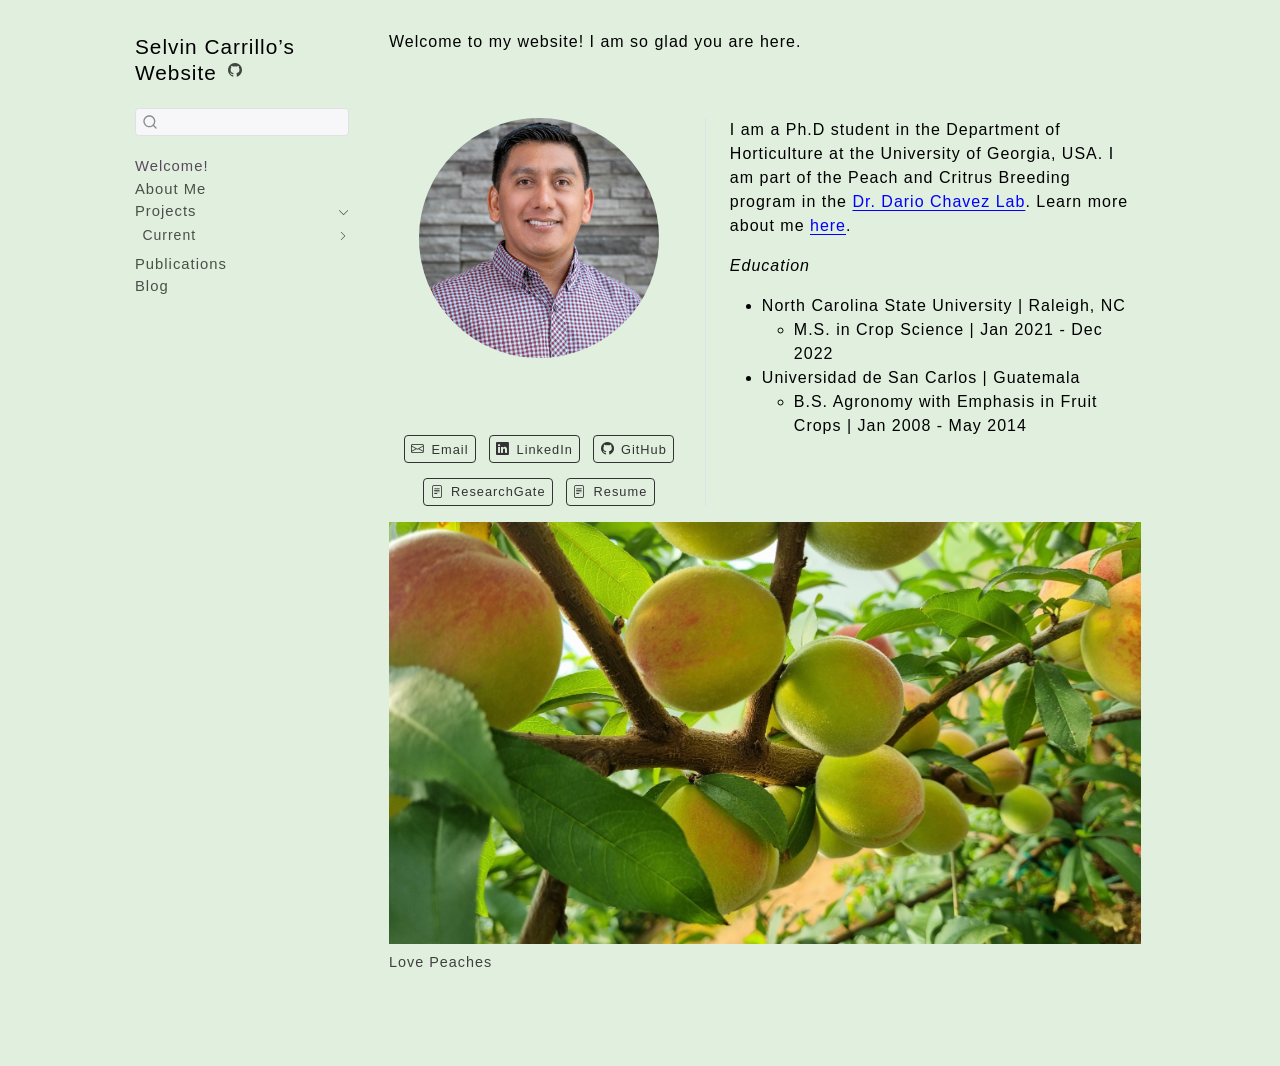
<file: docs/index.html>
<!DOCTYPE html>
<html xmlns="http://www.w3.org/1999/xhtml" lang="en" xml:lang="en"><head>

<meta charset="utf-8">
<meta name="generator" content="quarto-1.8.27">

<meta name="viewport" content="width=device-width, initial-scale=1.0, user-scalable=yes">


<title>Welcome! – Selvin Carrillo’s Website</title>
<style>
code{white-space: pre-wrap;}
span.smallcaps{font-variant: small-caps;}
div.columns{display: flex; gap: min(4vw, 1.5em);}
div.column{flex: auto; overflow-x: auto;}
div.hanging-indent{margin-left: 1.5em; text-indent: -1.5em;}
ul.task-list{list-style: none;}
ul.task-list li input[type="checkbox"] {
  width: 0.8em;
  margin: 0 0.8em 0.2em -1em; /* quarto-specific, see https://github.com/quarto-dev/quarto-cli/issues/4556 */ 
  vertical-align: middle;
}
</style>


<script src="site_libs/quarto-nav/quarto-nav.js"></script>
<script src="site_libs/quarto-nav/headroom.min.js"></script>
<script src="site_libs/clipboard/clipboard.min.js"></script>
<script src="site_libs/quarto-search/autocomplete.umd.js"></script>
<script src="site_libs/quarto-search/fuse.min.js"></script>
<script src="site_libs/quarto-search/quarto-search.js"></script>
<meta name="quarto:offset" content="./">
<script src="site_libs/quarto-html/quarto.js" type="module"></script>
<script src="site_libs/quarto-html/tabsets/tabsets.js" type="module"></script>
<script src="site_libs/quarto-html/axe/axe-check.js" type="module"></script>
<script src="site_libs/quarto-html/popper.min.js"></script>
<script src="site_libs/quarto-html/tippy.umd.min.js"></script>
<link href="site_libs/quarto-html/tippy.css" rel="stylesheet">
<link href="site_libs/quarto-html/quarto-syntax-highlighting-ed96de9b727972fe78a7b5d16c58bf87.css" rel="stylesheet" class="quarto-color-scheme" id="quarto-text-highlighting-styles">
<link href="site_libs/quarto-html/quarto-syntax-highlighting-dark-4d9afe2b8d18ee9fa5d0d57b5ed4214d.css" rel="stylesheet" class="quarto-color-scheme quarto-color-alternate" id="quarto-text-highlighting-styles">
<link href="site_libs/quarto-html/quarto-syntax-highlighting-ed96de9b727972fe78a7b5d16c58bf87.css" rel="stylesheet" class="quarto-color-scheme-extra" id="quarto-text-highlighting-styles">
<script src="site_libs/bootstrap/bootstrap.min.js"></script>
<link href="site_libs/bootstrap/bootstrap-icons.css" rel="stylesheet">
<link href="site_libs/bootstrap/bootstrap-663975d678d9cc5124f064aa42898354.min.css" rel="stylesheet" append-hash="true" class="quarto-color-scheme" id="quarto-bootstrap" data-mode="light">
<link href="site_libs/bootstrap/bootstrap-dark-48244201ecfb5dd661d929714d8fb266.min.css" rel="stylesheet" append-hash="true" class="quarto-color-scheme quarto-color-alternate" id="quarto-bootstrap" data-mode="light">
<link href="site_libs/bootstrap/bootstrap-663975d678d9cc5124f064aa42898354.min.css" rel="stylesheet" append-hash="true" class="quarto-color-scheme-extra" id="quarto-bootstrap" data-mode="light">
<script id="quarto-search-options" type="application/json">{
  "location": "sidebar",
  "copy-button": false,
  "collapse-after": 3,
  "panel-placement": "start",
  "type": "textbox",
  "limit": 50,
  "keyboard-shortcut": [
    "f",
    "/",
    "s"
  ],
  "show-item-context": false,
  "language": {
    "search-no-results-text": "No results",
    "search-matching-documents-text": "matching documents",
    "search-copy-link-title": "Copy link to search",
    "search-hide-matches-text": "Hide additional matches",
    "search-more-match-text": "more match in this document",
    "search-more-matches-text": "more matches in this document",
    "search-clear-button-title": "Clear",
    "search-text-placeholder": "",
    "search-detached-cancel-button-title": "Cancel",
    "search-submit-button-title": "Submit",
    "search-label": "Search"
  }
}</script>


<meta property="og:title" content="Welcome! – Selvin Carrillo’s Website">
<meta property="og:description" content="Here, you’ll find information about my projects, publications, and resources related to my work in agriculture. Feel free to explore and connect with me!">
<meta property="og:image" content="https://selvincarrillo.github.io/personal_website/images/people/Selvin.jpg">
<meta property="og:site_name" content="Selvin Carrillo's Website">
</head>

<body class="nav-sidebar floating fullcontent quarto-light">

<div id="quarto-search-results"></div>
  <header id="quarto-header" class="headroom fixed-top">
  <nav class="quarto-secondary-nav">
    <div class="container-fluid d-flex">
      <button type="button" class="quarto-btn-toggle btn" data-bs-toggle="collapse" role="button" data-bs-target=".quarto-sidebar-collapse-item" aria-controls="quarto-sidebar" aria-expanded="false" aria-label="Toggle sidebar navigation" onclick="if (window.quartoToggleHeadroom) { window.quartoToggleHeadroom(); }">
        <i class="bi bi-layout-text-sidebar-reverse"></i>
      </button>
        <nav class="quarto-page-breadcrumbs" aria-label="breadcrumb"><ol class="breadcrumb"><li class="breadcrumb-item"><a href="./index.html">Welcome!</a></li></ol></nav>
        <a class="flex-grow-1" role="navigation" data-bs-toggle="collapse" data-bs-target=".quarto-sidebar-collapse-item" aria-controls="quarto-sidebar" aria-expanded="false" aria-label="Toggle sidebar navigation" onclick="if (window.quartoToggleHeadroom) { window.quartoToggleHeadroom(); }">      
        </a>
      <button type="button" class="btn quarto-search-button" aria-label="Search" onclick="window.quartoOpenSearch();">
        <i class="bi bi-search"></i>
      </button>
    </div>
  </nav>
</header>
<!-- content -->
<div id="quarto-content" class="quarto-container page-columns page-rows-contents page-layout-article">
<!-- sidebar -->
  <nav id="quarto-sidebar" class="sidebar collapse collapse-horizontal quarto-sidebar-collapse-item sidebar-navigation floating overflow-auto">
    <div class="pt-lg-2 mt-2 text-left sidebar-header">
    <div class="sidebar-title mb-0 py-0">
      <a href="./">Selvin Carrillo’s Website</a> 
        <div class="sidebar-tools-main">
    <a href="https://github.com/selvincarrillo" title="GitHub" class="quarto-navigation-tool px-1" aria-label="GitHub"><i class="bi bi-github"></i></a>
</div>
    </div>
      </div>
        <div class="mt-2 flex-shrink-0 align-items-center">
        <div class="sidebar-search">
        <div id="quarto-search" class="" title="Search"></div>
        </div>
        </div>
    <div class="sidebar-menu-container"> 
    <ul class="list-unstyled mt-1">
        <li class="sidebar-item">
  <div class="sidebar-item-container"> 
  <a href="./index.html" class="sidebar-item-text sidebar-link active">
 <span class="menu-text">Welcome!</span></a>
  </div>
</li>
        <li class="sidebar-item">
  <div class="sidebar-item-container"> 
  <a href="./about.html" class="sidebar-item-text sidebar-link">
 <span class="menu-text">About Me</span></a>
  </div>
</li>
        <li class="sidebar-item sidebar-item-section">
      <div class="sidebar-item-container"> 
            <a class="sidebar-item-text sidebar-link text-start" data-bs-toggle="collapse" data-bs-target="#quarto-sidebar-section-1" role="navigation" aria-expanded="true">
 <span class="menu-text">Projects</span></a>
          <a class="sidebar-item-toggle text-start" data-bs-toggle="collapse" data-bs-target="#quarto-sidebar-section-1" role="navigation" aria-expanded="true" aria-label="Toggle section">
            <i class="bi bi-chevron-right ms-2"></i>
          </a> 
      </div>
      <ul id="quarto-sidebar-section-1" class="collapse list-unstyled sidebar-section depth1 show">  
          <li class="sidebar-item sidebar-item-section">
      <div class="sidebar-item-container"> 
            <a class="sidebar-item-text sidebar-link text-start collapsed" data-bs-toggle="collapse" data-bs-target="#quarto-sidebar-section-2" role="navigation" aria-expanded="false">
 <span class="menu-text">Current</span></a>
          <a class="sidebar-item-toggle text-start collapsed" data-bs-toggle="collapse" data-bs-target="#quarto-sidebar-section-2" role="navigation" aria-expanded="false" aria-label="Toggle section">
            <i class="bi bi-chevron-right ms-2"></i>
          </a> 
      </div>
      <ul id="quarto-sidebar-section-2" class="collapse list-unstyled sidebar-section depth2 ">  
          <li class="sidebar-item">
 <span class="menu-text">current_projects.qmd</span>
  </li>
      </ul>
  </li>
      </ul>
  </li>
        <li class="sidebar-item">
  <div class="sidebar-item-container"> 
  <a href="./publications.html" class="sidebar-item-text sidebar-link">
 <span class="menu-text">Publications</span></a>
  </div>
</li>
        <li class="sidebar-item">
  <div class="sidebar-item-container"> 
  <a href="./blog.html" class="sidebar-item-text sidebar-link">
 <span class="menu-text">Blog</span></a>
  </div>
</li>
    </ul>
    </div>
</nav>
<div id="quarto-sidebar-glass" class="quarto-sidebar-collapse-item" data-bs-toggle="collapse" data-bs-target=".quarto-sidebar-collapse-item"></div>
<!-- margin-sidebar -->
    
<!-- main -->
<main class="content" id="quarto-document-content">




<p>Welcome to my website! I am so glad you are here.</p>
<div class="quarto-about-trestles">
  <div class="about-entity">
    <img src="images/people/Selvin.jpg" class="about-image
  round " style="height: 15em; width: 15em;">
<header id="title-block-header" class="quarto-title-block default">
<div class="quarto-title">
<h1 class="title">Welcome!</h1>
</div>
<div class="quarto-title-meta">
  </div>
</header>
    <div class="about-links">
  <a href="mailto:selvincar@hotmail.com" class="about-link" rel="" target="">
    <i class="bi bi-envelope"></i>
     <span class="about-link-text">Email</span>
  </a>
  <a href="https://www.linkedin.com/in/selvincarrillo/" class="about-link" rel="" target="">
    <i class="bi bi-linkedin"></i>
     <span class="about-link-text">LinkedIn</span>
  </a>
  <a href="https://github.com/selvincarrillo" class="about-link" rel="" target="">
    <i class="bi bi-github"></i>
     <span class="about-link-text">GitHub</span>
  </a>
  <a href="https://www.researchgate.net/profile/Selvin-Carrillo-Ramos" class="about-link" rel="" target="">
    <i class="bi bi-file-text"></i>
     <span class="about-link-text">ResearchGate</span>
  </a>
  <a href="/docs/files/Resume_SelvinCarrillo.pdf" class="about-link" rel="" target="">
    <i class="bi bi-file-text"></i>
     <span class="about-link-text">Resume</span>
  </a>
</div>
  </div>
  <div class="about-contents"><div id="heading">
<p>I am a Ph.D student in the Department of Horticulture at the University of Georgia, USA. I am part of the Peach and Critrus Breeding program in the <a href="https://site.caes.uga.edu/chavezlab/">Dr.&nbsp;Dario Chavez Lab</a>. Learn more about me <a href="./about.html">here</a>.</p>
<p><em>Education</em></p>
<ul>
<li>North Carolina State University | Raleigh, NC
<ul>
<li>M.S. in Crop Science | Jan 2021 - Dec 2022</li>
</ul></li>
<li>Universidad de San Carlos | Guatemala
<ul>
<li>B.S. Agronomy with Emphasis in Fruit Crops | Jan 2008 - May 2014</li>
</ul></li>
</ul>
</div></div>
</div>

<div class="quarto-figure quarto-figure-center">
<figure class="figure">
<p><img src="images/peaches/fruit_2.jpg" class="img-fluid figure-img"></p>
<figcaption>Love Peaches</figcaption>
</figure>
</div>




</main> <!-- /main -->
<script id="quarto-html-after-body" type="application/javascript">
  window.document.addEventListener("DOMContentLoaded", function (event) {
    const isCodeAnnotation = (el) => {
      for (const clz of el.classList) {
        if (clz.startsWith('code-annotation-')) {                     
          return true;
        }
      }
      return false;
    }
    const onCopySuccess = function(e) {
      // button target
      const button = e.trigger;
      // don't keep focus
      button.blur();
      // flash "checked"
      button.classList.add('code-copy-button-checked');
      var currentTitle = button.getAttribute("title");
      button.setAttribute("title", "Copied!");
      let tooltip;
      if (window.bootstrap) {
        button.setAttribute("data-bs-toggle", "tooltip");
        button.setAttribute("data-bs-placement", "left");
        button.setAttribute("data-bs-title", "Copied!");
        tooltip = new bootstrap.Tooltip(button, 
          { trigger: "manual", 
            customClass: "code-copy-button-tooltip",
            offset: [0, -8]});
        tooltip.show();    
      }
      setTimeout(function() {
        if (tooltip) {
          tooltip.hide();
          button.removeAttribute("data-bs-title");
          button.removeAttribute("data-bs-toggle");
          button.removeAttribute("data-bs-placement");
        }
        button.setAttribute("title", currentTitle);
        button.classList.remove('code-copy-button-checked');
      }, 1000);
      // clear code selection
      e.clearSelection();
    }
    const getTextToCopy = function(trigger) {
      const outerScaffold = trigger.parentElement.cloneNode(true);
      const codeEl = outerScaffold.querySelector('code');
      for (const childEl of codeEl.children) {
        if (isCodeAnnotation(childEl)) {
          childEl.remove();
        }
      }
      return codeEl.innerText;
    }
    const clipboard = new window.ClipboardJS('.code-copy-button:not([data-in-quarto-modal])', {
      text: getTextToCopy
    });
    clipboard.on('success', onCopySuccess);
    if (window.document.getElementById('quarto-embedded-source-code-modal')) {
      const clipboardModal = new window.ClipboardJS('.code-copy-button[data-in-quarto-modal]', {
        text: getTextToCopy,
        container: window.document.getElementById('quarto-embedded-source-code-modal')
      });
      clipboardModal.on('success', onCopySuccess);
    }
      var localhostRegex = new RegExp(/^(?:http|https):\/\/localhost\:?[0-9]*\//);
      var mailtoRegex = new RegExp(/^mailto:/);
        var filterRegex = new RegExp("https:\/\/selvincarrillo\.github\.io\/personal_website\/");
      var isInternal = (href) => {
          return filterRegex.test(href) || localhostRegex.test(href) || mailtoRegex.test(href);
      }
      // Inspect non-navigation links and adorn them if external
     var links = window.document.querySelectorAll('a[href]:not(.nav-link):not(.navbar-brand):not(.toc-action):not(.sidebar-link):not(.sidebar-item-toggle):not(.pagination-link):not(.no-external):not([aria-hidden]):not(.dropdown-item):not(.quarto-navigation-tool):not(.about-link)');
      for (var i=0; i<links.length; i++) {
        const link = links[i];
        if (!isInternal(link.href)) {
          // undo the damage that might have been done by quarto-nav.js in the case of
          // links that we want to consider external
          if (link.dataset.originalHref !== undefined) {
            link.href = link.dataset.originalHref;
          }
        }
      }
    function tippyHover(el, contentFn, onTriggerFn, onUntriggerFn) {
      const config = {
        allowHTML: true,
        maxWidth: 500,
        delay: 100,
        arrow: false,
        appendTo: function(el) {
            return el.parentElement;
        },
        interactive: true,
        interactiveBorder: 10,
        theme: 'quarto',
        placement: 'bottom-start',
      };
      if (contentFn) {
        config.content = contentFn;
      }
      if (onTriggerFn) {
        config.onTrigger = onTriggerFn;
      }
      if (onUntriggerFn) {
        config.onUntrigger = onUntriggerFn;
      }
      window.tippy(el, config); 
    }
    const noterefs = window.document.querySelectorAll('a[role="doc-noteref"]');
    for (var i=0; i<noterefs.length; i++) {
      const ref = noterefs[i];
      tippyHover(ref, function() {
        // use id or data attribute instead here
        let href = ref.getAttribute('data-footnote-href') || ref.getAttribute('href');
        try { href = new URL(href).hash; } catch {}
        const id = href.replace(/^#\/?/, "");
        const note = window.document.getElementById(id);
        if (note) {
          return note.innerHTML;
        } else {
          return "";
        }
      });
    }
    const xrefs = window.document.querySelectorAll('a.quarto-xref');
    const processXRef = (id, note) => {
      // Strip column container classes
      const stripColumnClz = (el) => {
        el.classList.remove("page-full", "page-columns");
        if (el.children) {
          for (const child of el.children) {
            stripColumnClz(child);
          }
        }
      }
      stripColumnClz(note)
      if (id === null || id.startsWith('sec-')) {
        // Special case sections, only their first couple elements
        const container = document.createElement("div");
        if (note.children && note.children.length > 2) {
          container.appendChild(note.children[0].cloneNode(true));
          for (let i = 1; i < note.children.length; i++) {
            const child = note.children[i];
            if (child.tagName === "P" && child.innerText === "") {
              continue;
            } else {
              container.appendChild(child.cloneNode(true));
              break;
            }
          }
          if (window.Quarto?.typesetMath) {
            window.Quarto.typesetMath(container);
          }
          return container.innerHTML
        } else {
          if (window.Quarto?.typesetMath) {
            window.Quarto.typesetMath(note);
          }
          return note.innerHTML;
        }
      } else {
        // Remove any anchor links if they are present
        const anchorLink = note.querySelector('a.anchorjs-link');
        if (anchorLink) {
          anchorLink.remove();
        }
        if (window.Quarto?.typesetMath) {
          window.Quarto.typesetMath(note);
        }
        if (note.classList.contains("callout")) {
          return note.outerHTML;
        } else {
          return note.innerHTML;
        }
      }
    }
    for (var i=0; i<xrefs.length; i++) {
      const xref = xrefs[i];
      tippyHover(xref, undefined, function(instance) {
        instance.disable();
        let url = xref.getAttribute('href');
        let hash = undefined; 
        if (url.startsWith('#')) {
          hash = url;
        } else {
          try { hash = new URL(url).hash; } catch {}
        }
        if (hash) {
          const id = hash.replace(/^#\/?/, "");
          const note = window.document.getElementById(id);
          if (note !== null) {
            try {
              const html = processXRef(id, note.cloneNode(true));
              instance.setContent(html);
            } finally {
              instance.enable();
              instance.show();
            }
          } else {
            // See if we can fetch this
            fetch(url.split('#')[0])
            .then(res => res.text())
            .then(html => {
              const parser = new DOMParser();
              const htmlDoc = parser.parseFromString(html, "text/html");
              const note = htmlDoc.getElementById(id);
              if (note !== null) {
                const html = processXRef(id, note);
                instance.setContent(html);
              } 
            }).finally(() => {
              instance.enable();
              instance.show();
            });
          }
        } else {
          // See if we can fetch a full url (with no hash to target)
          // This is a special case and we should probably do some content thinning / targeting
          fetch(url)
          .then(res => res.text())
          .then(html => {
            const parser = new DOMParser();
            const htmlDoc = parser.parseFromString(html, "text/html");
            const note = htmlDoc.querySelector('main.content');
            if (note !== null) {
              // This should only happen for chapter cross references
              // (since there is no id in the URL)
              // remove the first header
              if (note.children.length > 0 && note.children[0].tagName === "HEADER") {
                note.children[0].remove();
              }
              const html = processXRef(null, note);
              instance.setContent(html);
            } 
          }).finally(() => {
            instance.enable();
            instance.show();
          });
        }
      }, function(instance) {
      });
    }
        let selectedAnnoteEl;
        const selectorForAnnotation = ( cell, annotation) => {
          let cellAttr = 'data-code-cell="' + cell + '"';
          let lineAttr = 'data-code-annotation="' +  annotation + '"';
          const selector = 'span[' + cellAttr + '][' + lineAttr + ']';
          return selector;
        }
        const selectCodeLines = (annoteEl) => {
          const doc = window.document;
          const targetCell = annoteEl.getAttribute("data-target-cell");
          const targetAnnotation = annoteEl.getAttribute("data-target-annotation");
          const annoteSpan = window.document.querySelector(selectorForAnnotation(targetCell, targetAnnotation));
          const lines = annoteSpan.getAttribute("data-code-lines").split(",");
          const lineIds = lines.map((line) => {
            return targetCell + "-" + line;
          })
          let top = null;
          let height = null;
          let parent = null;
          if (lineIds.length > 0) {
              //compute the position of the single el (top and bottom and make a div)
              const el = window.document.getElementById(lineIds[0]);
              top = el.offsetTop;
              height = el.offsetHeight;
              parent = el.parentElement.parentElement;
            if (lineIds.length > 1) {
              const lastEl = window.document.getElementById(lineIds[lineIds.length - 1]);
              const bottom = lastEl.offsetTop + lastEl.offsetHeight;
              height = bottom - top;
            }
            if (top !== null && height !== null && parent !== null) {
              // cook up a div (if necessary) and position it 
              let div = window.document.getElementById("code-annotation-line-highlight");
              if (div === null) {
                div = window.document.createElement("div");
                div.setAttribute("id", "code-annotation-line-highlight");
                div.style.position = 'absolute';
                parent.appendChild(div);
              }
              div.style.top = top - 2 + "px";
              div.style.height = height + 4 + "px";
              div.style.left = 0;
              let gutterDiv = window.document.getElementById("code-annotation-line-highlight-gutter");
              if (gutterDiv === null) {
                gutterDiv = window.document.createElement("div");
                gutterDiv.setAttribute("id", "code-annotation-line-highlight-gutter");
                gutterDiv.style.position = 'absolute';
                const codeCell = window.document.getElementById(targetCell);
                const gutter = codeCell.querySelector('.code-annotation-gutter');
                gutter.appendChild(gutterDiv);
              }
              gutterDiv.style.top = top - 2 + "px";
              gutterDiv.style.height = height + 4 + "px";
            }
            selectedAnnoteEl = annoteEl;
          }
        };
        const unselectCodeLines = () => {
          const elementsIds = ["code-annotation-line-highlight", "code-annotation-line-highlight-gutter"];
          elementsIds.forEach((elId) => {
            const div = window.document.getElementById(elId);
            if (div) {
              div.remove();
            }
          });
          selectedAnnoteEl = undefined;
        };
          // Handle positioning of the toggle
      window.addEventListener(
        "resize",
        throttle(() => {
          elRect = undefined;
          if (selectedAnnoteEl) {
            selectCodeLines(selectedAnnoteEl);
          }
        }, 10)
      );
      function throttle(fn, ms) {
      let throttle = false;
      let timer;
        return (...args) => {
          if(!throttle) { // first call gets through
              fn.apply(this, args);
              throttle = true;
          } else { // all the others get throttled
              if(timer) clearTimeout(timer); // cancel #2
              timer = setTimeout(() => {
                fn.apply(this, args);
                timer = throttle = false;
              }, ms);
          }
        };
      }
        // Attach click handler to the DT
        const annoteDls = window.document.querySelectorAll('dt[data-target-cell]');
        for (const annoteDlNode of annoteDls) {
          annoteDlNode.addEventListener('click', (event) => {
            const clickedEl = event.target;
            if (clickedEl !== selectedAnnoteEl) {
              unselectCodeLines();
              const activeEl = window.document.querySelector('dt[data-target-cell].code-annotation-active');
              if (activeEl) {
                activeEl.classList.remove('code-annotation-active');
              }
              selectCodeLines(clickedEl);
              clickedEl.classList.add('code-annotation-active');
            } else {
              // Unselect the line
              unselectCodeLines();
              clickedEl.classList.remove('code-annotation-active');
            }
          });
        }
    const findCites = (el) => {
      const parentEl = el.parentElement;
      if (parentEl) {
        const cites = parentEl.dataset.cites;
        if (cites) {
          return {
            el,
            cites: cites.split(' ')
          };
        } else {
          return findCites(el.parentElement)
        }
      } else {
        return undefined;
      }
    };
    var bibliorefs = window.document.querySelectorAll('a[role="doc-biblioref"]');
    for (var i=0; i<bibliorefs.length; i++) {
      const ref = bibliorefs[i];
      const citeInfo = findCites(ref);
      if (citeInfo) {
        tippyHover(citeInfo.el, function() {
          var popup = window.document.createElement('div');
          citeInfo.cites.forEach(function(cite) {
            var citeDiv = window.document.createElement('div');
            citeDiv.classList.add('hanging-indent');
            citeDiv.classList.add('csl-entry');
            var biblioDiv = window.document.getElementById('ref-' + cite);
            if (biblioDiv) {
              citeDiv.innerHTML = biblioDiv.innerHTML;
            }
            popup.appendChild(citeDiv);
          });
          return popup.innerHTML;
        });
      }
    }
  });
  </script>
</div> <!-- /content -->




</body></html>
</file>
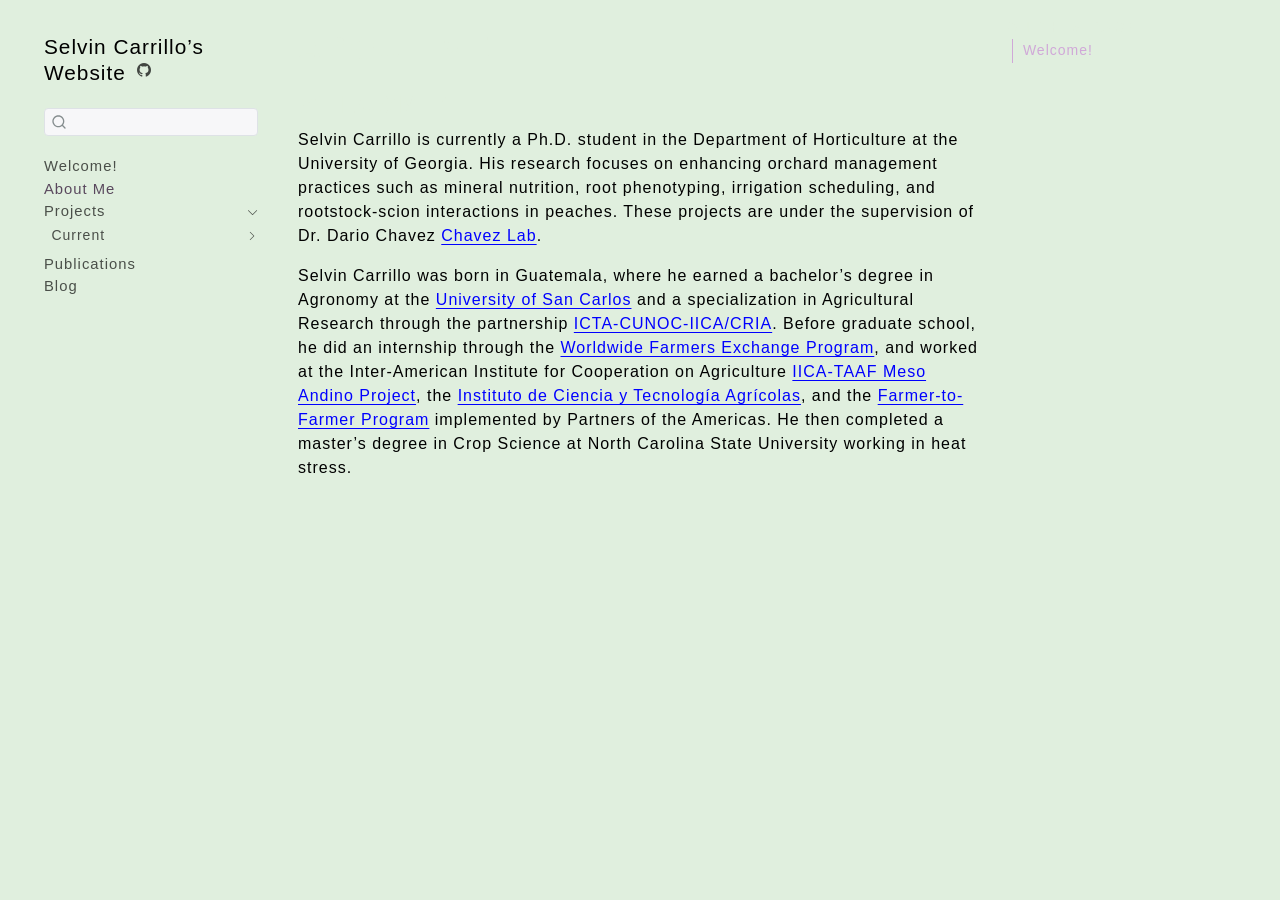
<file: docs/about.html>
<!DOCTYPE html>
<html xmlns="http://www.w3.org/1999/xhtml" lang="en" xml:lang="en"><head>

<meta charset="utf-8">
<meta name="generator" content="quarto-1.8.27">

<meta name="viewport" content="width=device-width, initial-scale=1.0, user-scalable=yes">


<title>About Me – Selvin Carrillo’s Website</title>
<style>
code{white-space: pre-wrap;}
span.smallcaps{font-variant: small-caps;}
div.columns{display: flex; gap: min(4vw, 1.5em);}
div.column{flex: auto; overflow-x: auto;}
div.hanging-indent{margin-left: 1.5em; text-indent: -1.5em;}
ul.task-list{list-style: none;}
ul.task-list li input[type="checkbox"] {
  width: 0.8em;
  margin: 0 0.8em 0.2em -1em; /* quarto-specific, see https://github.com/quarto-dev/quarto-cli/issues/4556 */ 
  vertical-align: middle;
}
</style>


<script src="site_libs/quarto-nav/quarto-nav.js"></script>
<script src="site_libs/quarto-nav/headroom.min.js"></script>
<script src="site_libs/clipboard/clipboard.min.js"></script>
<script src="site_libs/quarto-search/autocomplete.umd.js"></script>
<script src="site_libs/quarto-search/fuse.min.js"></script>
<script src="site_libs/quarto-search/quarto-search.js"></script>
<meta name="quarto:offset" content="./">
<script src="site_libs/quarto-html/quarto.js" type="module"></script>
<script src="site_libs/quarto-html/tabsets/tabsets.js" type="module"></script>
<script src="site_libs/quarto-html/axe/axe-check.js" type="module"></script>
<script src="site_libs/quarto-html/popper.min.js"></script>
<script src="site_libs/quarto-html/tippy.umd.min.js"></script>
<script src="site_libs/quarto-html/anchor.min.js"></script>
<link href="site_libs/quarto-html/tippy.css" rel="stylesheet">
<link href="site_libs/quarto-html/quarto-syntax-highlighting-ed96de9b727972fe78a7b5d16c58bf87.css" rel="stylesheet" class="quarto-color-scheme" id="quarto-text-highlighting-styles">
<link href="site_libs/quarto-html/quarto-syntax-highlighting-dark-4d9afe2b8d18ee9fa5d0d57b5ed4214d.css" rel="stylesheet" class="quarto-color-scheme quarto-color-alternate" id="quarto-text-highlighting-styles">
<link href="site_libs/quarto-html/quarto-syntax-highlighting-ed96de9b727972fe78a7b5d16c58bf87.css" rel="stylesheet" class="quarto-color-scheme-extra" id="quarto-text-highlighting-styles">
<script src="site_libs/bootstrap/bootstrap.min.js"></script>
<link href="site_libs/bootstrap/bootstrap-icons.css" rel="stylesheet">
<link href="site_libs/bootstrap/bootstrap-663975d678d9cc5124f064aa42898354.min.css" rel="stylesheet" append-hash="true" class="quarto-color-scheme" id="quarto-bootstrap" data-mode="light">
<link href="site_libs/bootstrap/bootstrap-dark-48244201ecfb5dd661d929714d8fb266.min.css" rel="stylesheet" append-hash="true" class="quarto-color-scheme quarto-color-alternate" id="quarto-bootstrap" data-mode="light">
<link href="site_libs/bootstrap/bootstrap-663975d678d9cc5124f064aa42898354.min.css" rel="stylesheet" append-hash="true" class="quarto-color-scheme-extra" id="quarto-bootstrap" data-mode="light">
<script id="quarto-search-options" type="application/json">{
  "location": "sidebar",
  "copy-button": false,
  "collapse-after": 3,
  "panel-placement": "start",
  "type": "textbox",
  "limit": 50,
  "keyboard-shortcut": [
    "f",
    "/",
    "s"
  ],
  "show-item-context": false,
  "language": {
    "search-no-results-text": "No results",
    "search-matching-documents-text": "matching documents",
    "search-copy-link-title": "Copy link to search",
    "search-hide-matches-text": "Hide additional matches",
    "search-more-match-text": "more match in this document",
    "search-more-matches-text": "more matches in this document",
    "search-clear-button-title": "Clear",
    "search-text-placeholder": "",
    "search-detached-cancel-button-title": "Cancel",
    "search-submit-button-title": "Submit",
    "search-label": "Search"
  }
}</script>


<meta property="og:title" content="About Me – Selvin Carrillo’s Website">
<meta property="og:description" content="Here, you’ll find information about my projects, publications, and resources related to my work in agriculture. Feel free to explore and connect with me!">
<meta property="og:image" content="https://selvincarrillo.github.io/personal_website/images/fruit_1.png">
<meta property="og:site_name" content="Selvin Carrillo's Website">
<meta property="og:image:alt" content="Peach breeding">
</head>

<body class="nav-sidebar floating quarto-light">

<div id="quarto-search-results"></div>
  <header id="quarto-header" class="headroom fixed-top">
  <nav class="quarto-secondary-nav">
    <div class="container-fluid d-flex">
      <button type="button" class="quarto-btn-toggle btn" data-bs-toggle="collapse" role="button" data-bs-target=".quarto-sidebar-collapse-item" aria-controls="quarto-sidebar" aria-expanded="false" aria-label="Toggle sidebar navigation" onclick="if (window.quartoToggleHeadroom) { window.quartoToggleHeadroom(); }">
        <i class="bi bi-layout-text-sidebar-reverse"></i>
      </button>
        <nav class="quarto-page-breadcrumbs" aria-label="breadcrumb"><ol class="breadcrumb"><li class="breadcrumb-item"><a href="./about.html">About Me</a></li></ol></nav>
        <a class="flex-grow-1" role="navigation" data-bs-toggle="collapse" data-bs-target=".quarto-sidebar-collapse-item" aria-controls="quarto-sidebar" aria-expanded="false" aria-label="Toggle sidebar navigation" onclick="if (window.quartoToggleHeadroom) { window.quartoToggleHeadroom(); }">      
        </a>
      <button type="button" class="btn quarto-search-button" aria-label="Search" onclick="window.quartoOpenSearch();">
        <i class="bi bi-search"></i>
      </button>
    </div>
  </nav>
</header>
<!-- content -->
<div id="quarto-content" class="quarto-container page-columns page-rows-contents page-layout-article">
<!-- sidebar -->
  <nav id="quarto-sidebar" class="sidebar collapse collapse-horizontal quarto-sidebar-collapse-item sidebar-navigation floating overflow-auto">
    <div class="pt-lg-2 mt-2 text-left sidebar-header">
    <div class="sidebar-title mb-0 py-0">
      <a href="./">Selvin Carrillo’s Website</a> 
        <div class="sidebar-tools-main">
    <a href="https://github.com/selvincarrillo" title="GitHub" class="quarto-navigation-tool px-1" aria-label="GitHub"><i class="bi bi-github"></i></a>
</div>
    </div>
      </div>
        <div class="mt-2 flex-shrink-0 align-items-center">
        <div class="sidebar-search">
        <div id="quarto-search" class="" title="Search"></div>
        </div>
        </div>
    <div class="sidebar-menu-container"> 
    <ul class="list-unstyled mt-1">
        <li class="sidebar-item">
  <div class="sidebar-item-container"> 
  <a href="./index.html" class="sidebar-item-text sidebar-link">
 <span class="menu-text">Welcome!</span></a>
  </div>
</li>
        <li class="sidebar-item">
  <div class="sidebar-item-container"> 
  <a href="./about.html" class="sidebar-item-text sidebar-link active">
 <span class="menu-text">About Me</span></a>
  </div>
</li>
        <li class="sidebar-item sidebar-item-section">
      <div class="sidebar-item-container"> 
            <a class="sidebar-item-text sidebar-link text-start" data-bs-toggle="collapse" data-bs-target="#quarto-sidebar-section-1" role="navigation" aria-expanded="true">
 <span class="menu-text">Projects</span></a>
          <a class="sidebar-item-toggle text-start" data-bs-toggle="collapse" data-bs-target="#quarto-sidebar-section-1" role="navigation" aria-expanded="true" aria-label="Toggle section">
            <i class="bi bi-chevron-right ms-2"></i>
          </a> 
      </div>
      <ul id="quarto-sidebar-section-1" class="collapse list-unstyled sidebar-section depth1 show">  
          <li class="sidebar-item sidebar-item-section">
      <div class="sidebar-item-container"> 
            <a class="sidebar-item-text sidebar-link text-start collapsed" data-bs-toggle="collapse" data-bs-target="#quarto-sidebar-section-2" role="navigation" aria-expanded="false">
 <span class="menu-text">Current</span></a>
          <a class="sidebar-item-toggle text-start collapsed" data-bs-toggle="collapse" data-bs-target="#quarto-sidebar-section-2" role="navigation" aria-expanded="false" aria-label="Toggle section">
            <i class="bi bi-chevron-right ms-2"></i>
          </a> 
      </div>
      <ul id="quarto-sidebar-section-2" class="collapse list-unstyled sidebar-section depth2 ">  
          <li class="sidebar-item">
 <span class="menu-text">current_projects.qmd</span>
  </li>
      </ul>
  </li>
      </ul>
  </li>
        <li class="sidebar-item">
  <div class="sidebar-item-container"> 
  <a href="./publications.html" class="sidebar-item-text sidebar-link">
 <span class="menu-text">Publications</span></a>
  </div>
</li>
        <li class="sidebar-item">
  <div class="sidebar-item-container"> 
  <a href="./blog.html" class="sidebar-item-text sidebar-link">
 <span class="menu-text">Blog</span></a>
  </div>
</li>
    </ul>
    </div>
</nav>
<div id="quarto-sidebar-glass" class="quarto-sidebar-collapse-item" data-bs-toggle="collapse" data-bs-target=".quarto-sidebar-collapse-item"></div>
<!-- margin-sidebar -->
    <div id="quarto-margin-sidebar" class="sidebar margin-sidebar">
        <nav id="TOC" role="doc-toc" class="toc-active">
    <h2 id="toc-title">On this page</h2>
   
  <ul>
  <li><a href="#welcome" id="toc-welcome" class="nav-link active" data-scroll-target="#welcome">Welcome!</a></li>
  </ul>
</nav>
    </div>
<!-- main -->
<main class="content" id="quarto-document-content">

<header id="title-block-header" class="quarto-title-block default">
<div class="quarto-title">
<h1 class="title">About Me</h1>
</div>



<div class="quarto-title-meta">

    
  
    
  </div>
  


</header>


<section id="welcome" class="level3">
<h3 class="anchored" data-anchor-id="welcome">Welcome!</h3>
<p>Selvin Carrillo is currently a Ph.D.&nbsp;student in the Department of Horticulture at the University of Georgia. His research focuses on enhancing orchard management practices such as mineral nutrition, root phenotyping, irrigation scheduling, and rootstock-scion interactions in peaches. These projects are under the supervision of Dr.&nbsp;Dario Chavez <a href="https://site.caes.uga.edu/chavezlab/">Chavez Lab</a>.</p>
<p>Selvin Carrillo was born in Guatemala, where he earned a bachelor’s degree in Agronomy at the <a href="https://cunoroc.edu.gt/joomla30/index.php/digitales">University of San Carlos</a> and a specialization in Agricultural Research through the partnership <a href="https://www.icta.gob.gt/noticias/junio2016/FYCIA.pdf">ICTA-CUNOC-IICA/CRIA</a>. Before graduate school, he did an internship through the <a href="https://worldwidefarmers.org/our-mission-and-story/">Worldwide Farmers Exchange Program</a>, and worked at the Inter-American Institute for Cooperation on Agriculture <a href="https://www.fao.org/family-farming/detail/es/c/327417/">IICA-TAAF Meso Andino Project</a>, the <a href="https://icta.gob.gt/">Instituto de Ciencia y Tecnología Agrícolas</a>, and the <a href="https://farmer-to-farmer.org/">Farmer-to-Farmer Program</a> implemented by Partners of the Americas. He then completed a master’s degree in Crop Science at North Carolina State University working in heat stress.</p>


</section>

</main> <!-- /main -->
<script id="quarto-html-after-body" type="application/javascript">
  window.document.addEventListener("DOMContentLoaded", function (event) {
    const icon = "";
    const anchorJS = new window.AnchorJS();
    anchorJS.options = {
      placement: 'right',
      icon: icon
    };
    anchorJS.add('.anchored');
    const isCodeAnnotation = (el) => {
      for (const clz of el.classList) {
        if (clz.startsWith('code-annotation-')) {                     
          return true;
        }
      }
      return false;
    }
    const onCopySuccess = function(e) {
      // button target
      const button = e.trigger;
      // don't keep focus
      button.blur();
      // flash "checked"
      button.classList.add('code-copy-button-checked');
      var currentTitle = button.getAttribute("title");
      button.setAttribute("title", "Copied!");
      let tooltip;
      if (window.bootstrap) {
        button.setAttribute("data-bs-toggle", "tooltip");
        button.setAttribute("data-bs-placement", "left");
        button.setAttribute("data-bs-title", "Copied!");
        tooltip = new bootstrap.Tooltip(button, 
          { trigger: "manual", 
            customClass: "code-copy-button-tooltip",
            offset: [0, -8]});
        tooltip.show();    
      }
      setTimeout(function() {
        if (tooltip) {
          tooltip.hide();
          button.removeAttribute("data-bs-title");
          button.removeAttribute("data-bs-toggle");
          button.removeAttribute("data-bs-placement");
        }
        button.setAttribute("title", currentTitle);
        button.classList.remove('code-copy-button-checked');
      }, 1000);
      // clear code selection
      e.clearSelection();
    }
    const getTextToCopy = function(trigger) {
      const outerScaffold = trigger.parentElement.cloneNode(true);
      const codeEl = outerScaffold.querySelector('code');
      for (const childEl of codeEl.children) {
        if (isCodeAnnotation(childEl)) {
          childEl.remove();
        }
      }
      return codeEl.innerText;
    }
    const clipboard = new window.ClipboardJS('.code-copy-button:not([data-in-quarto-modal])', {
      text: getTextToCopy
    });
    clipboard.on('success', onCopySuccess);
    if (window.document.getElementById('quarto-embedded-source-code-modal')) {
      const clipboardModal = new window.ClipboardJS('.code-copy-button[data-in-quarto-modal]', {
        text: getTextToCopy,
        container: window.document.getElementById('quarto-embedded-source-code-modal')
      });
      clipboardModal.on('success', onCopySuccess);
    }
      var localhostRegex = new RegExp(/^(?:http|https):\/\/localhost\:?[0-9]*\//);
      var mailtoRegex = new RegExp(/^mailto:/);
        var filterRegex = new RegExp("https:\/\/selvincarrillo\.github\.io\/personal_website\/");
      var isInternal = (href) => {
          return filterRegex.test(href) || localhostRegex.test(href) || mailtoRegex.test(href);
      }
      // Inspect non-navigation links and adorn them if external
     var links = window.document.querySelectorAll('a[href]:not(.nav-link):not(.navbar-brand):not(.toc-action):not(.sidebar-link):not(.sidebar-item-toggle):not(.pagination-link):not(.no-external):not([aria-hidden]):not(.dropdown-item):not(.quarto-navigation-tool):not(.about-link)');
      for (var i=0; i<links.length; i++) {
        const link = links[i];
        if (!isInternal(link.href)) {
          // undo the damage that might have been done by quarto-nav.js in the case of
          // links that we want to consider external
          if (link.dataset.originalHref !== undefined) {
            link.href = link.dataset.originalHref;
          }
        }
      }
    function tippyHover(el, contentFn, onTriggerFn, onUntriggerFn) {
      const config = {
        allowHTML: true,
        maxWidth: 500,
        delay: 100,
        arrow: false,
        appendTo: function(el) {
            return el.parentElement;
        },
        interactive: true,
        interactiveBorder: 10,
        theme: 'quarto',
        placement: 'bottom-start',
      };
      if (contentFn) {
        config.content = contentFn;
      }
      if (onTriggerFn) {
        config.onTrigger = onTriggerFn;
      }
      if (onUntriggerFn) {
        config.onUntrigger = onUntriggerFn;
      }
      window.tippy(el, config); 
    }
    const noterefs = window.document.querySelectorAll('a[role="doc-noteref"]');
    for (var i=0; i<noterefs.length; i++) {
      const ref = noterefs[i];
      tippyHover(ref, function() {
        // use id or data attribute instead here
        let href = ref.getAttribute('data-footnote-href') || ref.getAttribute('href');
        try { href = new URL(href).hash; } catch {}
        const id = href.replace(/^#\/?/, "");
        const note = window.document.getElementById(id);
        if (note) {
          return note.innerHTML;
        } else {
          return "";
        }
      });
    }
    const xrefs = window.document.querySelectorAll('a.quarto-xref');
    const processXRef = (id, note) => {
      // Strip column container classes
      const stripColumnClz = (el) => {
        el.classList.remove("page-full", "page-columns");
        if (el.children) {
          for (const child of el.children) {
            stripColumnClz(child);
          }
        }
      }
      stripColumnClz(note)
      if (id === null || id.startsWith('sec-')) {
        // Special case sections, only their first couple elements
        const container = document.createElement("div");
        if (note.children && note.children.length > 2) {
          container.appendChild(note.children[0].cloneNode(true));
          for (let i = 1; i < note.children.length; i++) {
            const child = note.children[i];
            if (child.tagName === "P" && child.innerText === "") {
              continue;
            } else {
              container.appendChild(child.cloneNode(true));
              break;
            }
          }
          if (window.Quarto?.typesetMath) {
            window.Quarto.typesetMath(container);
          }
          return container.innerHTML
        } else {
          if (window.Quarto?.typesetMath) {
            window.Quarto.typesetMath(note);
          }
          return note.innerHTML;
        }
      } else {
        // Remove any anchor links if they are present
        const anchorLink = note.querySelector('a.anchorjs-link');
        if (anchorLink) {
          anchorLink.remove();
        }
        if (window.Quarto?.typesetMath) {
          window.Quarto.typesetMath(note);
        }
        if (note.classList.contains("callout")) {
          return note.outerHTML;
        } else {
          return note.innerHTML;
        }
      }
    }
    for (var i=0; i<xrefs.length; i++) {
      const xref = xrefs[i];
      tippyHover(xref, undefined, function(instance) {
        instance.disable();
        let url = xref.getAttribute('href');
        let hash = undefined; 
        if (url.startsWith('#')) {
          hash = url;
        } else {
          try { hash = new URL(url).hash; } catch {}
        }
        if (hash) {
          const id = hash.replace(/^#\/?/, "");
          const note = window.document.getElementById(id);
          if (note !== null) {
            try {
              const html = processXRef(id, note.cloneNode(true));
              instance.setContent(html);
            } finally {
              instance.enable();
              instance.show();
            }
          } else {
            // See if we can fetch this
            fetch(url.split('#')[0])
            .then(res => res.text())
            .then(html => {
              const parser = new DOMParser();
              const htmlDoc = parser.parseFromString(html, "text/html");
              const note = htmlDoc.getElementById(id);
              if (note !== null) {
                const html = processXRef(id, note);
                instance.setContent(html);
              } 
            }).finally(() => {
              instance.enable();
              instance.show();
            });
          }
        } else {
          // See if we can fetch a full url (with no hash to target)
          // This is a special case and we should probably do some content thinning / targeting
          fetch(url)
          .then(res => res.text())
          .then(html => {
            const parser = new DOMParser();
            const htmlDoc = parser.parseFromString(html, "text/html");
            const note = htmlDoc.querySelector('main.content');
            if (note !== null) {
              // This should only happen for chapter cross references
              // (since there is no id in the URL)
              // remove the first header
              if (note.children.length > 0 && note.children[0].tagName === "HEADER") {
                note.children[0].remove();
              }
              const html = processXRef(null, note);
              instance.setContent(html);
            } 
          }).finally(() => {
            instance.enable();
            instance.show();
          });
        }
      }, function(instance) {
      });
    }
        let selectedAnnoteEl;
        const selectorForAnnotation = ( cell, annotation) => {
          let cellAttr = 'data-code-cell="' + cell + '"';
          let lineAttr = 'data-code-annotation="' +  annotation + '"';
          const selector = 'span[' + cellAttr + '][' + lineAttr + ']';
          return selector;
        }
        const selectCodeLines = (annoteEl) => {
          const doc = window.document;
          const targetCell = annoteEl.getAttribute("data-target-cell");
          const targetAnnotation = annoteEl.getAttribute("data-target-annotation");
          const annoteSpan = window.document.querySelector(selectorForAnnotation(targetCell, targetAnnotation));
          const lines = annoteSpan.getAttribute("data-code-lines").split(",");
          const lineIds = lines.map((line) => {
            return targetCell + "-" + line;
          })
          let top = null;
          let height = null;
          let parent = null;
          if (lineIds.length > 0) {
              //compute the position of the single el (top and bottom and make a div)
              const el = window.document.getElementById(lineIds[0]);
              top = el.offsetTop;
              height = el.offsetHeight;
              parent = el.parentElement.parentElement;
            if (lineIds.length > 1) {
              const lastEl = window.document.getElementById(lineIds[lineIds.length - 1]);
              const bottom = lastEl.offsetTop + lastEl.offsetHeight;
              height = bottom - top;
            }
            if (top !== null && height !== null && parent !== null) {
              // cook up a div (if necessary) and position it 
              let div = window.document.getElementById("code-annotation-line-highlight");
              if (div === null) {
                div = window.document.createElement("div");
                div.setAttribute("id", "code-annotation-line-highlight");
                div.style.position = 'absolute';
                parent.appendChild(div);
              }
              div.style.top = top - 2 + "px";
              div.style.height = height + 4 + "px";
              div.style.left = 0;
              let gutterDiv = window.document.getElementById("code-annotation-line-highlight-gutter");
              if (gutterDiv === null) {
                gutterDiv = window.document.createElement("div");
                gutterDiv.setAttribute("id", "code-annotation-line-highlight-gutter");
                gutterDiv.style.position = 'absolute';
                const codeCell = window.document.getElementById(targetCell);
                const gutter = codeCell.querySelector('.code-annotation-gutter');
                gutter.appendChild(gutterDiv);
              }
              gutterDiv.style.top = top - 2 + "px";
              gutterDiv.style.height = height + 4 + "px";
            }
            selectedAnnoteEl = annoteEl;
          }
        };
        const unselectCodeLines = () => {
          const elementsIds = ["code-annotation-line-highlight", "code-annotation-line-highlight-gutter"];
          elementsIds.forEach((elId) => {
            const div = window.document.getElementById(elId);
            if (div) {
              div.remove();
            }
          });
          selectedAnnoteEl = undefined;
        };
          // Handle positioning of the toggle
      window.addEventListener(
        "resize",
        throttle(() => {
          elRect = undefined;
          if (selectedAnnoteEl) {
            selectCodeLines(selectedAnnoteEl);
          }
        }, 10)
      );
      function throttle(fn, ms) {
      let throttle = false;
      let timer;
        return (...args) => {
          if(!throttle) { // first call gets through
              fn.apply(this, args);
              throttle = true;
          } else { // all the others get throttled
              if(timer) clearTimeout(timer); // cancel #2
              timer = setTimeout(() => {
                fn.apply(this, args);
                timer = throttle = false;
              }, ms);
          }
        };
      }
        // Attach click handler to the DT
        const annoteDls = window.document.querySelectorAll('dt[data-target-cell]');
        for (const annoteDlNode of annoteDls) {
          annoteDlNode.addEventListener('click', (event) => {
            const clickedEl = event.target;
            if (clickedEl !== selectedAnnoteEl) {
              unselectCodeLines();
              const activeEl = window.document.querySelector('dt[data-target-cell].code-annotation-active');
              if (activeEl) {
                activeEl.classList.remove('code-annotation-active');
              }
              selectCodeLines(clickedEl);
              clickedEl.classList.add('code-annotation-active');
            } else {
              // Unselect the line
              unselectCodeLines();
              clickedEl.classList.remove('code-annotation-active');
            }
          });
        }
    const findCites = (el) => {
      const parentEl = el.parentElement;
      if (parentEl) {
        const cites = parentEl.dataset.cites;
        if (cites) {
          return {
            el,
            cites: cites.split(' ')
          };
        } else {
          return findCites(el.parentElement)
        }
      } else {
        return undefined;
      }
    };
    var bibliorefs = window.document.querySelectorAll('a[role="doc-biblioref"]');
    for (var i=0; i<bibliorefs.length; i++) {
      const ref = bibliorefs[i];
      const citeInfo = findCites(ref);
      if (citeInfo) {
        tippyHover(citeInfo.el, function() {
          var popup = window.document.createElement('div');
          citeInfo.cites.forEach(function(cite) {
            var citeDiv = window.document.createElement('div');
            citeDiv.classList.add('hanging-indent');
            citeDiv.classList.add('csl-entry');
            var biblioDiv = window.document.getElementById('ref-' + cite);
            if (biblioDiv) {
              citeDiv.innerHTML = biblioDiv.innerHTML;
            }
            popup.appendChild(citeDiv);
          });
          return popup.innerHTML;
        });
      }
    }
  });
  </script>
</div> <!-- /content -->




</body></html>
</file>
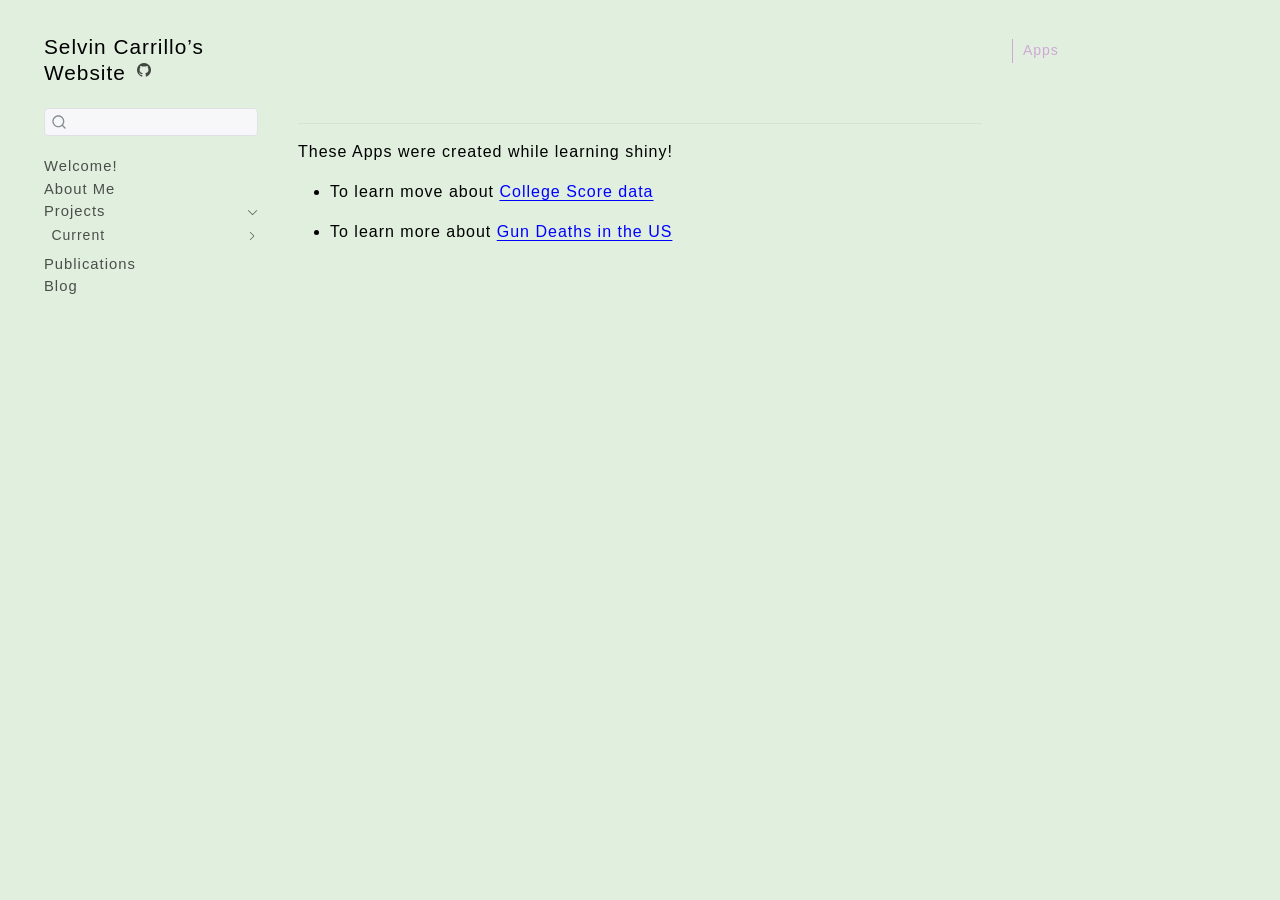
<file: docs/Projects.html>
<!DOCTYPE html>
<html xmlns="http://www.w3.org/1999/xhtml" lang="en" xml:lang="en"><head>

<meta charset="utf-8">
<meta name="generator" content="quarto-1.8.27">

<meta name="viewport" content="width=device-width, initial-scale=1.0, user-scalable=yes">


<title>Projects – Selvin Carrillo’s Website</title>
<style>
code{white-space: pre-wrap;}
span.smallcaps{font-variant: small-caps;}
div.columns{display: flex; gap: min(4vw, 1.5em);}
div.column{flex: auto; overflow-x: auto;}
div.hanging-indent{margin-left: 1.5em; text-indent: -1.5em;}
ul.task-list{list-style: none;}
ul.task-list li input[type="checkbox"] {
  width: 0.8em;
  margin: 0 0.8em 0.2em -1em; /* quarto-specific, see https://github.com/quarto-dev/quarto-cli/issues/4556 */ 
  vertical-align: middle;
}
</style>


<script src="site_libs/quarto-nav/quarto-nav.js"></script>
<script src="site_libs/quarto-nav/headroom.min.js"></script>
<script src="site_libs/clipboard/clipboard.min.js"></script>
<script src="site_libs/quarto-search/autocomplete.umd.js"></script>
<script src="site_libs/quarto-search/fuse.min.js"></script>
<script src="site_libs/quarto-search/quarto-search.js"></script>
<meta name="quarto:offset" content="./">
<script src="site_libs/quarto-html/quarto.js" type="module"></script>
<script src="site_libs/quarto-html/tabsets/tabsets.js" type="module"></script>
<script src="site_libs/quarto-html/axe/axe-check.js" type="module"></script>
<script src="site_libs/quarto-html/popper.min.js"></script>
<script src="site_libs/quarto-html/tippy.umd.min.js"></script>
<script src="site_libs/quarto-html/anchor.min.js"></script>
<link href="site_libs/quarto-html/tippy.css" rel="stylesheet">
<link href="site_libs/quarto-html/quarto-syntax-highlighting-ed96de9b727972fe78a7b5d16c58bf87.css" rel="stylesheet" class="quarto-color-scheme" id="quarto-text-highlighting-styles">
<link href="site_libs/quarto-html/quarto-syntax-highlighting-dark-4d9afe2b8d18ee9fa5d0d57b5ed4214d.css" rel="stylesheet" class="quarto-color-scheme quarto-color-alternate" id="quarto-text-highlighting-styles">
<link href="site_libs/quarto-html/quarto-syntax-highlighting-ed96de9b727972fe78a7b5d16c58bf87.css" rel="stylesheet" class="quarto-color-scheme-extra" id="quarto-text-highlighting-styles">
<script src="site_libs/bootstrap/bootstrap.min.js"></script>
<link href="site_libs/bootstrap/bootstrap-icons.css" rel="stylesheet">
<link href="site_libs/bootstrap/bootstrap-663975d678d9cc5124f064aa42898354.min.css" rel="stylesheet" append-hash="true" class="quarto-color-scheme" id="quarto-bootstrap" data-mode="light">
<link href="site_libs/bootstrap/bootstrap-dark-48244201ecfb5dd661d929714d8fb266.min.css" rel="stylesheet" append-hash="true" class="quarto-color-scheme quarto-color-alternate" id="quarto-bootstrap" data-mode="light">
<link href="site_libs/bootstrap/bootstrap-663975d678d9cc5124f064aa42898354.min.css" rel="stylesheet" append-hash="true" class="quarto-color-scheme-extra" id="quarto-bootstrap" data-mode="light">
<script id="quarto-search-options" type="application/json">{
  "location": "sidebar",
  "copy-button": false,
  "collapse-after": 3,
  "panel-placement": "start",
  "type": "textbox",
  "limit": 50,
  "keyboard-shortcut": [
    "f",
    "/",
    "s"
  ],
  "show-item-context": false,
  "language": {
    "search-no-results-text": "No results",
    "search-matching-documents-text": "matching documents",
    "search-copy-link-title": "Copy link to search",
    "search-hide-matches-text": "Hide additional matches",
    "search-more-match-text": "more match in this document",
    "search-more-matches-text": "more matches in this document",
    "search-clear-button-title": "Clear",
    "search-text-placeholder": "",
    "search-detached-cancel-button-title": "Cancel",
    "search-submit-button-title": "Submit",
    "search-label": "Search"
  }
}</script>


<meta property="og:title" content="Projects – Selvin Carrillo’s Website">
<meta property="og:description" content="Here, you’ll find information about my projects, publications, and resources related to my work in agriculture. Feel free to explore and connect with me!">
<meta property="og:image" content="https://selvincarrillo.github.io/personal_website/images/fruit_1.png">
<meta property="og:site_name" content="Selvin Carrillo's Website">
<meta property="og:image:alt" content="Peach breeding">
</head>

<body class="nav-sidebar floating quarto-light">

<div id="quarto-search-results"></div>
  <header id="quarto-header" class="headroom fixed-top">
  <nav class="quarto-secondary-nav">
    <div class="container-fluid d-flex">
      <button type="button" class="quarto-btn-toggle btn" data-bs-toggle="collapse" role="button" data-bs-target=".quarto-sidebar-collapse-item" aria-controls="quarto-sidebar" aria-expanded="false" aria-label="Toggle sidebar navigation" onclick="if (window.quartoToggleHeadroom) { window.quartoToggleHeadroom(); }">
        <i class="bi bi-layout-text-sidebar-reverse"></i>
      </button>
        <nav class="quarto-page-breadcrumbs" aria-label="breadcrumb"><ol class="breadcrumb"><li class="breadcrumb-item">
      Selvin Carrillo's Website
      </li></ol></nav>
        <a class="flex-grow-1" role="navigation" data-bs-toggle="collapse" data-bs-target=".quarto-sidebar-collapse-item" aria-controls="quarto-sidebar" aria-expanded="false" aria-label="Toggle sidebar navigation" onclick="if (window.quartoToggleHeadroom) { window.quartoToggleHeadroom(); }">      
        </a>
      <button type="button" class="btn quarto-search-button" aria-label="Search" onclick="window.quartoOpenSearch();">
        <i class="bi bi-search"></i>
      </button>
    </div>
  </nav>
</header>
<!-- content -->
<div id="quarto-content" class="quarto-container page-columns page-rows-contents page-layout-article">
<!-- sidebar -->
  <nav id="quarto-sidebar" class="sidebar collapse collapse-horizontal quarto-sidebar-collapse-item sidebar-navigation floating overflow-auto">
    <div class="pt-lg-2 mt-2 text-left sidebar-header">
    <div class="sidebar-title mb-0 py-0">
      <a href="./">Selvin Carrillo’s Website</a> 
        <div class="sidebar-tools-main">
    <a href="https://github.com/selvincarrillo" title="GitHub" class="quarto-navigation-tool px-1" aria-label="GitHub"><i class="bi bi-github"></i></a>
</div>
    </div>
      </div>
        <div class="mt-2 flex-shrink-0 align-items-center">
        <div class="sidebar-search">
        <div id="quarto-search" class="" title="Search"></div>
        </div>
        </div>
    <div class="sidebar-menu-container"> 
    <ul class="list-unstyled mt-1">
        <li class="sidebar-item">
  <div class="sidebar-item-container"> 
  <a href="./index.html" class="sidebar-item-text sidebar-link">
 <span class="menu-text">Welcome!</span></a>
  </div>
</li>
        <li class="sidebar-item">
  <div class="sidebar-item-container"> 
  <a href="./about.html" class="sidebar-item-text sidebar-link">
 <span class="menu-text">About Me</span></a>
  </div>
</li>
        <li class="sidebar-item sidebar-item-section">
      <div class="sidebar-item-container"> 
            <a class="sidebar-item-text sidebar-link text-start" data-bs-toggle="collapse" data-bs-target="#quarto-sidebar-section-1" role="navigation" aria-expanded="true">
 <span class="menu-text">Projects</span></a>
          <a class="sidebar-item-toggle text-start" data-bs-toggle="collapse" data-bs-target="#quarto-sidebar-section-1" role="navigation" aria-expanded="true" aria-label="Toggle section">
            <i class="bi bi-chevron-right ms-2"></i>
          </a> 
      </div>
      <ul id="quarto-sidebar-section-1" class="collapse list-unstyled sidebar-section depth1 show">  
          <li class="sidebar-item sidebar-item-section">
      <div class="sidebar-item-container"> 
            <a class="sidebar-item-text sidebar-link text-start collapsed" data-bs-toggle="collapse" data-bs-target="#quarto-sidebar-section-2" role="navigation" aria-expanded="false">
 <span class="menu-text">Current</span></a>
          <a class="sidebar-item-toggle text-start collapsed" data-bs-toggle="collapse" data-bs-target="#quarto-sidebar-section-2" role="navigation" aria-expanded="false" aria-label="Toggle section">
            <i class="bi bi-chevron-right ms-2"></i>
          </a> 
      </div>
      <ul id="quarto-sidebar-section-2" class="collapse list-unstyled sidebar-section depth2 ">  
          <li class="sidebar-item">
 <span class="menu-text">current_projects.qmd</span>
  </li>
      </ul>
  </li>
      </ul>
  </li>
        <li class="sidebar-item">
  <div class="sidebar-item-container"> 
  <a href="./publications.html" class="sidebar-item-text sidebar-link">
 <span class="menu-text">Publications</span></a>
  </div>
</li>
        <li class="sidebar-item">
  <div class="sidebar-item-container"> 
  <a href="./blog.html" class="sidebar-item-text sidebar-link">
 <span class="menu-text">Blog</span></a>
  </div>
</li>
    </ul>
    </div>
</nav>
<div id="quarto-sidebar-glass" class="quarto-sidebar-collapse-item" data-bs-toggle="collapse" data-bs-target=".quarto-sidebar-collapse-item"></div>
<!-- margin-sidebar -->
    <div id="quarto-margin-sidebar" class="sidebar margin-sidebar">
        <nav id="TOC" role="doc-toc" class="toc-active">
    <h2 id="toc-title">On this page</h2>
   
  <ul>
  <li><a href="#apps" id="toc-apps" class="nav-link active" data-scroll-target="#apps">Apps</a></li>
  </ul>
</nav>
    </div>
<!-- main -->
<main class="content" id="quarto-document-content">

<header id="title-block-header" class="quarto-title-block default">
<div class="quarto-title">
<h1 class="title">Projects</h1>
</div>



<div class="quarto-title-meta">

    
  
    
  </div>
  


</header>


<section id="apps" class="level2">
<h2 class="anchored" data-anchor-id="apps">Apps</h2>
<p>These Apps were created while learning shiny!</p>
<ul>
<li><p>To learn move about <a href="https://selvincarrillo.shinyapps.io/college_score_and_gun_deaths_app/">College Score data</a></p></li>
<li><p>To learn more about <a href="https://selvincarrillo.shinyapps.io/gun_deaths_app/">Gun Deaths in the US</a></p></li>
</ul>


</section>

</main> <!-- /main -->
<script id="quarto-html-after-body" type="application/javascript">
  window.document.addEventListener("DOMContentLoaded", function (event) {
    const icon = "";
    const anchorJS = new window.AnchorJS();
    anchorJS.options = {
      placement: 'right',
      icon: icon
    };
    anchorJS.add('.anchored');
    const isCodeAnnotation = (el) => {
      for (const clz of el.classList) {
        if (clz.startsWith('code-annotation-')) {                     
          return true;
        }
      }
      return false;
    }
    const onCopySuccess = function(e) {
      // button target
      const button = e.trigger;
      // don't keep focus
      button.blur();
      // flash "checked"
      button.classList.add('code-copy-button-checked');
      var currentTitle = button.getAttribute("title");
      button.setAttribute("title", "Copied!");
      let tooltip;
      if (window.bootstrap) {
        button.setAttribute("data-bs-toggle", "tooltip");
        button.setAttribute("data-bs-placement", "left");
        button.setAttribute("data-bs-title", "Copied!");
        tooltip = new bootstrap.Tooltip(button, 
          { trigger: "manual", 
            customClass: "code-copy-button-tooltip",
            offset: [0, -8]});
        tooltip.show();    
      }
      setTimeout(function() {
        if (tooltip) {
          tooltip.hide();
          button.removeAttribute("data-bs-title");
          button.removeAttribute("data-bs-toggle");
          button.removeAttribute("data-bs-placement");
        }
        button.setAttribute("title", currentTitle);
        button.classList.remove('code-copy-button-checked');
      }, 1000);
      // clear code selection
      e.clearSelection();
    }
    const getTextToCopy = function(trigger) {
      const outerScaffold = trigger.parentElement.cloneNode(true);
      const codeEl = outerScaffold.querySelector('code');
      for (const childEl of codeEl.children) {
        if (isCodeAnnotation(childEl)) {
          childEl.remove();
        }
      }
      return codeEl.innerText;
    }
    const clipboard = new window.ClipboardJS('.code-copy-button:not([data-in-quarto-modal])', {
      text: getTextToCopy
    });
    clipboard.on('success', onCopySuccess);
    if (window.document.getElementById('quarto-embedded-source-code-modal')) {
      const clipboardModal = new window.ClipboardJS('.code-copy-button[data-in-quarto-modal]', {
        text: getTextToCopy,
        container: window.document.getElementById('quarto-embedded-source-code-modal')
      });
      clipboardModal.on('success', onCopySuccess);
    }
      var localhostRegex = new RegExp(/^(?:http|https):\/\/localhost\:?[0-9]*\//);
      var mailtoRegex = new RegExp(/^mailto:/);
        var filterRegex = new RegExp("https:\/\/selvincarrillo\.github\.io\/personal_website\/");
      var isInternal = (href) => {
          return filterRegex.test(href) || localhostRegex.test(href) || mailtoRegex.test(href);
      }
      // Inspect non-navigation links and adorn them if external
     var links = window.document.querySelectorAll('a[href]:not(.nav-link):not(.navbar-brand):not(.toc-action):not(.sidebar-link):not(.sidebar-item-toggle):not(.pagination-link):not(.no-external):not([aria-hidden]):not(.dropdown-item):not(.quarto-navigation-tool):not(.about-link)');
      for (var i=0; i<links.length; i++) {
        const link = links[i];
        if (!isInternal(link.href)) {
          // undo the damage that might have been done by quarto-nav.js in the case of
          // links that we want to consider external
          if (link.dataset.originalHref !== undefined) {
            link.href = link.dataset.originalHref;
          }
        }
      }
    function tippyHover(el, contentFn, onTriggerFn, onUntriggerFn) {
      const config = {
        allowHTML: true,
        maxWidth: 500,
        delay: 100,
        arrow: false,
        appendTo: function(el) {
            return el.parentElement;
        },
        interactive: true,
        interactiveBorder: 10,
        theme: 'quarto',
        placement: 'bottom-start',
      };
      if (contentFn) {
        config.content = contentFn;
      }
      if (onTriggerFn) {
        config.onTrigger = onTriggerFn;
      }
      if (onUntriggerFn) {
        config.onUntrigger = onUntriggerFn;
      }
      window.tippy(el, config); 
    }
    const noterefs = window.document.querySelectorAll('a[role="doc-noteref"]');
    for (var i=0; i<noterefs.length; i++) {
      const ref = noterefs[i];
      tippyHover(ref, function() {
        // use id or data attribute instead here
        let href = ref.getAttribute('data-footnote-href') || ref.getAttribute('href');
        try { href = new URL(href).hash; } catch {}
        const id = href.replace(/^#\/?/, "");
        const note = window.document.getElementById(id);
        if (note) {
          return note.innerHTML;
        } else {
          return "";
        }
      });
    }
    const xrefs = window.document.querySelectorAll('a.quarto-xref');
    const processXRef = (id, note) => {
      // Strip column container classes
      const stripColumnClz = (el) => {
        el.classList.remove("page-full", "page-columns");
        if (el.children) {
          for (const child of el.children) {
            stripColumnClz(child);
          }
        }
      }
      stripColumnClz(note)
      if (id === null || id.startsWith('sec-')) {
        // Special case sections, only their first couple elements
        const container = document.createElement("div");
        if (note.children && note.children.length > 2) {
          container.appendChild(note.children[0].cloneNode(true));
          for (let i = 1; i < note.children.length; i++) {
            const child = note.children[i];
            if (child.tagName === "P" && child.innerText === "") {
              continue;
            } else {
              container.appendChild(child.cloneNode(true));
              break;
            }
          }
          if (window.Quarto?.typesetMath) {
            window.Quarto.typesetMath(container);
          }
          return container.innerHTML
        } else {
          if (window.Quarto?.typesetMath) {
            window.Quarto.typesetMath(note);
          }
          return note.innerHTML;
        }
      } else {
        // Remove any anchor links if they are present
        const anchorLink = note.querySelector('a.anchorjs-link');
        if (anchorLink) {
          anchorLink.remove();
        }
        if (window.Quarto?.typesetMath) {
          window.Quarto.typesetMath(note);
        }
        if (note.classList.contains("callout")) {
          return note.outerHTML;
        } else {
          return note.innerHTML;
        }
      }
    }
    for (var i=0; i<xrefs.length; i++) {
      const xref = xrefs[i];
      tippyHover(xref, undefined, function(instance) {
        instance.disable();
        let url = xref.getAttribute('href');
        let hash = undefined; 
        if (url.startsWith('#')) {
          hash = url;
        } else {
          try { hash = new URL(url).hash; } catch {}
        }
        if (hash) {
          const id = hash.replace(/^#\/?/, "");
          const note = window.document.getElementById(id);
          if (note !== null) {
            try {
              const html = processXRef(id, note.cloneNode(true));
              instance.setContent(html);
            } finally {
              instance.enable();
              instance.show();
            }
          } else {
            // See if we can fetch this
            fetch(url.split('#')[0])
            .then(res => res.text())
            .then(html => {
              const parser = new DOMParser();
              const htmlDoc = parser.parseFromString(html, "text/html");
              const note = htmlDoc.getElementById(id);
              if (note !== null) {
                const html = processXRef(id, note);
                instance.setContent(html);
              } 
            }).finally(() => {
              instance.enable();
              instance.show();
            });
          }
        } else {
          // See if we can fetch a full url (with no hash to target)
          // This is a special case and we should probably do some content thinning / targeting
          fetch(url)
          .then(res => res.text())
          .then(html => {
            const parser = new DOMParser();
            const htmlDoc = parser.parseFromString(html, "text/html");
            const note = htmlDoc.querySelector('main.content');
            if (note !== null) {
              // This should only happen for chapter cross references
              // (since there is no id in the URL)
              // remove the first header
              if (note.children.length > 0 && note.children[0].tagName === "HEADER") {
                note.children[0].remove();
              }
              const html = processXRef(null, note);
              instance.setContent(html);
            } 
          }).finally(() => {
            instance.enable();
            instance.show();
          });
        }
      }, function(instance) {
      });
    }
        let selectedAnnoteEl;
        const selectorForAnnotation = ( cell, annotation) => {
          let cellAttr = 'data-code-cell="' + cell + '"';
          let lineAttr = 'data-code-annotation="' +  annotation + '"';
          const selector = 'span[' + cellAttr + '][' + lineAttr + ']';
          return selector;
        }
        const selectCodeLines = (annoteEl) => {
          const doc = window.document;
          const targetCell = annoteEl.getAttribute("data-target-cell");
          const targetAnnotation = annoteEl.getAttribute("data-target-annotation");
          const annoteSpan = window.document.querySelector(selectorForAnnotation(targetCell, targetAnnotation));
          const lines = annoteSpan.getAttribute("data-code-lines").split(",");
          const lineIds = lines.map((line) => {
            return targetCell + "-" + line;
          })
          let top = null;
          let height = null;
          let parent = null;
          if (lineIds.length > 0) {
              //compute the position of the single el (top and bottom and make a div)
              const el = window.document.getElementById(lineIds[0]);
              top = el.offsetTop;
              height = el.offsetHeight;
              parent = el.parentElement.parentElement;
            if (lineIds.length > 1) {
              const lastEl = window.document.getElementById(lineIds[lineIds.length - 1]);
              const bottom = lastEl.offsetTop + lastEl.offsetHeight;
              height = bottom - top;
            }
            if (top !== null && height !== null && parent !== null) {
              // cook up a div (if necessary) and position it 
              let div = window.document.getElementById("code-annotation-line-highlight");
              if (div === null) {
                div = window.document.createElement("div");
                div.setAttribute("id", "code-annotation-line-highlight");
                div.style.position = 'absolute';
                parent.appendChild(div);
              }
              div.style.top = top - 2 + "px";
              div.style.height = height + 4 + "px";
              div.style.left = 0;
              let gutterDiv = window.document.getElementById("code-annotation-line-highlight-gutter");
              if (gutterDiv === null) {
                gutterDiv = window.document.createElement("div");
                gutterDiv.setAttribute("id", "code-annotation-line-highlight-gutter");
                gutterDiv.style.position = 'absolute';
                const codeCell = window.document.getElementById(targetCell);
                const gutter = codeCell.querySelector('.code-annotation-gutter');
                gutter.appendChild(gutterDiv);
              }
              gutterDiv.style.top = top - 2 + "px";
              gutterDiv.style.height = height + 4 + "px";
            }
            selectedAnnoteEl = annoteEl;
          }
        };
        const unselectCodeLines = () => {
          const elementsIds = ["code-annotation-line-highlight", "code-annotation-line-highlight-gutter"];
          elementsIds.forEach((elId) => {
            const div = window.document.getElementById(elId);
            if (div) {
              div.remove();
            }
          });
          selectedAnnoteEl = undefined;
        };
          // Handle positioning of the toggle
      window.addEventListener(
        "resize",
        throttle(() => {
          elRect = undefined;
          if (selectedAnnoteEl) {
            selectCodeLines(selectedAnnoteEl);
          }
        }, 10)
      );
      function throttle(fn, ms) {
      let throttle = false;
      let timer;
        return (...args) => {
          if(!throttle) { // first call gets through
              fn.apply(this, args);
              throttle = true;
          } else { // all the others get throttled
              if(timer) clearTimeout(timer); // cancel #2
              timer = setTimeout(() => {
                fn.apply(this, args);
                timer = throttle = false;
              }, ms);
          }
        };
      }
        // Attach click handler to the DT
        const annoteDls = window.document.querySelectorAll('dt[data-target-cell]');
        for (const annoteDlNode of annoteDls) {
          annoteDlNode.addEventListener('click', (event) => {
            const clickedEl = event.target;
            if (clickedEl !== selectedAnnoteEl) {
              unselectCodeLines();
              const activeEl = window.document.querySelector('dt[data-target-cell].code-annotation-active');
              if (activeEl) {
                activeEl.classList.remove('code-annotation-active');
              }
              selectCodeLines(clickedEl);
              clickedEl.classList.add('code-annotation-active');
            } else {
              // Unselect the line
              unselectCodeLines();
              clickedEl.classList.remove('code-annotation-active');
            }
          });
        }
    const findCites = (el) => {
      const parentEl = el.parentElement;
      if (parentEl) {
        const cites = parentEl.dataset.cites;
        if (cites) {
          return {
            el,
            cites: cites.split(' ')
          };
        } else {
          return findCites(el.parentElement)
        }
      } else {
        return undefined;
      }
    };
    var bibliorefs = window.document.querySelectorAll('a[role="doc-biblioref"]');
    for (var i=0; i<bibliorefs.length; i++) {
      const ref = bibliorefs[i];
      const citeInfo = findCites(ref);
      if (citeInfo) {
        tippyHover(citeInfo.el, function() {
          var popup = window.document.createElement('div');
          citeInfo.cites.forEach(function(cite) {
            var citeDiv = window.document.createElement('div');
            citeDiv.classList.add('hanging-indent');
            citeDiv.classList.add('csl-entry');
            var biblioDiv = window.document.getElementById('ref-' + cite);
            if (biblioDiv) {
              citeDiv.innerHTML = biblioDiv.innerHTML;
            }
            popup.appendChild(citeDiv);
          });
          return popup.innerHTML;
        });
      }
    }
  });
  </script>
</div> <!-- /content -->




</body></html>
</file>
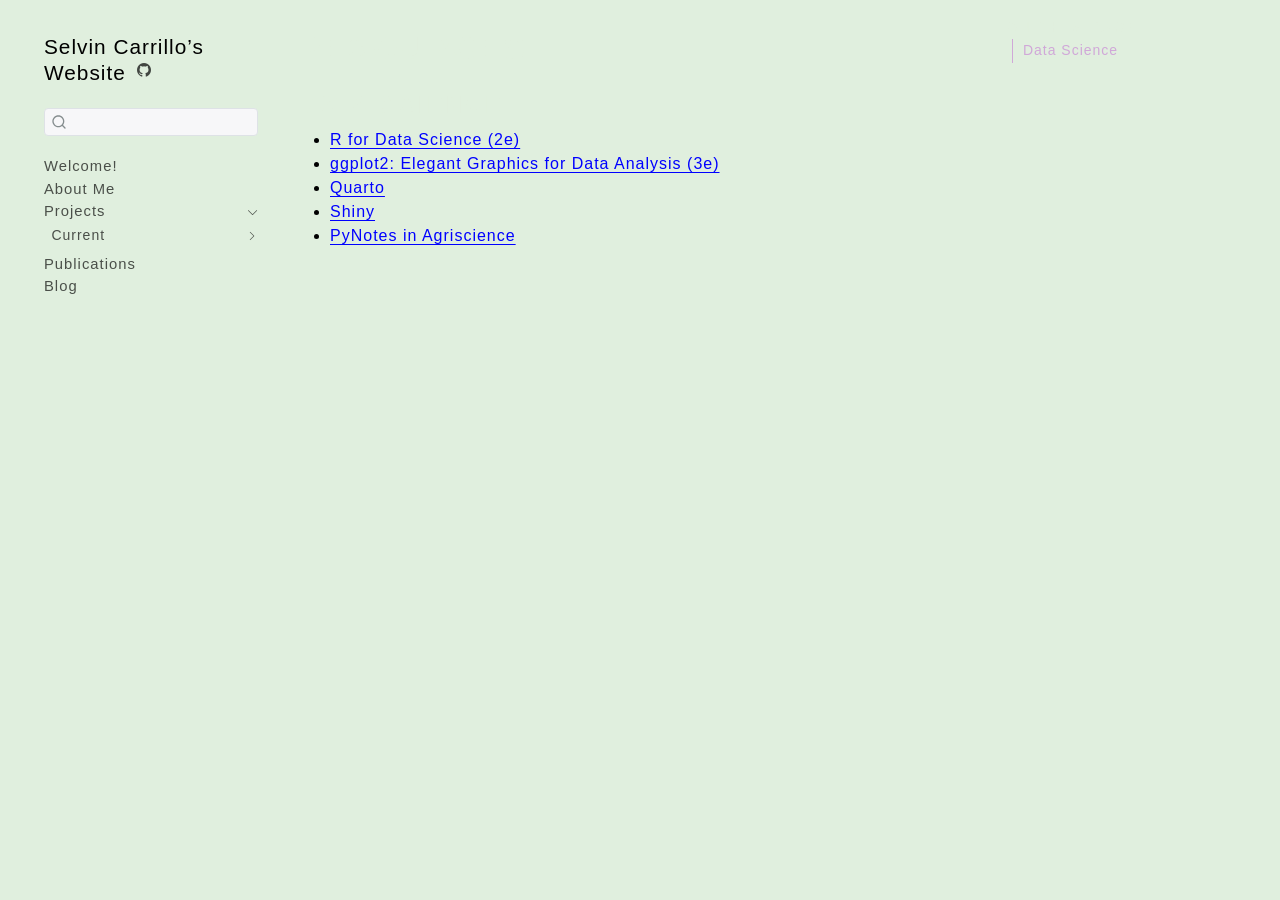
<file: docs/resources.html>
<!DOCTYPE html>
<html xmlns="http://www.w3.org/1999/xhtml" lang="en" xml:lang="en"><head>

<meta charset="utf-8">
<meta name="generator" content="quarto-1.8.27">

<meta name="viewport" content="width=device-width, initial-scale=1.0, user-scalable=yes">


<title>Resources – Selvin Carrillo’s Website</title>
<style>
code{white-space: pre-wrap;}
span.smallcaps{font-variant: small-caps;}
div.columns{display: flex; gap: min(4vw, 1.5em);}
div.column{flex: auto; overflow-x: auto;}
div.hanging-indent{margin-left: 1.5em; text-indent: -1.5em;}
ul.task-list{list-style: none;}
ul.task-list li input[type="checkbox"] {
  width: 0.8em;
  margin: 0 0.8em 0.2em -1em; /* quarto-specific, see https://github.com/quarto-dev/quarto-cli/issues/4556 */ 
  vertical-align: middle;
}
</style>


<script src="site_libs/quarto-nav/quarto-nav.js"></script>
<script src="site_libs/quarto-nav/headroom.min.js"></script>
<script src="site_libs/clipboard/clipboard.min.js"></script>
<script src="site_libs/quarto-search/autocomplete.umd.js"></script>
<script src="site_libs/quarto-search/fuse.min.js"></script>
<script src="site_libs/quarto-search/quarto-search.js"></script>
<meta name="quarto:offset" content="./">
<script src="site_libs/quarto-html/quarto.js" type="module"></script>
<script src="site_libs/quarto-html/tabsets/tabsets.js" type="module"></script>
<script src="site_libs/quarto-html/axe/axe-check.js" type="module"></script>
<script src="site_libs/quarto-html/popper.min.js"></script>
<script src="site_libs/quarto-html/tippy.umd.min.js"></script>
<script src="site_libs/quarto-html/anchor.min.js"></script>
<link href="site_libs/quarto-html/tippy.css" rel="stylesheet">
<link href="site_libs/quarto-html/quarto-syntax-highlighting-ed96de9b727972fe78a7b5d16c58bf87.css" rel="stylesheet" class="quarto-color-scheme" id="quarto-text-highlighting-styles">
<link href="site_libs/quarto-html/quarto-syntax-highlighting-dark-4d9afe2b8d18ee9fa5d0d57b5ed4214d.css" rel="stylesheet" class="quarto-color-scheme quarto-color-alternate" id="quarto-text-highlighting-styles">
<link href="site_libs/quarto-html/quarto-syntax-highlighting-ed96de9b727972fe78a7b5d16c58bf87.css" rel="stylesheet" class="quarto-color-scheme-extra" id="quarto-text-highlighting-styles">
<script src="site_libs/bootstrap/bootstrap.min.js"></script>
<link href="site_libs/bootstrap/bootstrap-icons.css" rel="stylesheet">
<link href="site_libs/bootstrap/bootstrap-663975d678d9cc5124f064aa42898354.min.css" rel="stylesheet" append-hash="true" class="quarto-color-scheme" id="quarto-bootstrap" data-mode="light">
<link href="site_libs/bootstrap/bootstrap-dark-48244201ecfb5dd661d929714d8fb266.min.css" rel="stylesheet" append-hash="true" class="quarto-color-scheme quarto-color-alternate" id="quarto-bootstrap" data-mode="light">
<link href="site_libs/bootstrap/bootstrap-663975d678d9cc5124f064aa42898354.min.css" rel="stylesheet" append-hash="true" class="quarto-color-scheme-extra" id="quarto-bootstrap" data-mode="light">
<script id="quarto-search-options" type="application/json">{
  "location": "sidebar",
  "copy-button": false,
  "collapse-after": 3,
  "panel-placement": "start",
  "type": "textbox",
  "limit": 50,
  "keyboard-shortcut": [
    "f",
    "/",
    "s"
  ],
  "show-item-context": false,
  "language": {
    "search-no-results-text": "No results",
    "search-matching-documents-text": "matching documents",
    "search-copy-link-title": "Copy link to search",
    "search-hide-matches-text": "Hide additional matches",
    "search-more-match-text": "more match in this document",
    "search-more-matches-text": "more matches in this document",
    "search-clear-button-title": "Clear",
    "search-text-placeholder": "",
    "search-detached-cancel-button-title": "Cancel",
    "search-submit-button-title": "Submit",
    "search-label": "Search"
  }
}</script>


<meta property="og:title" content="Resources – Selvin Carrillo’s Website">
<meta property="og:image" content="https://selvincarrillo.github.io/personal_website/images/fruit_1.png">
<meta property="og:site_name" content="Selvin Carrillo's Website">
<meta property="og:image:alt" content="Peach breeding">
</head>

<body class="nav-sidebar floating quarto-light">

<div id="quarto-search-results"></div>
  <header id="quarto-header" class="headroom fixed-top">
  <nav class="quarto-secondary-nav">
    <div class="container-fluid d-flex">
      <button type="button" class="quarto-btn-toggle btn" data-bs-toggle="collapse" role="button" data-bs-target=".quarto-sidebar-collapse-item" aria-controls="quarto-sidebar" aria-expanded="false" aria-label="Toggle sidebar navigation" onclick="if (window.quartoToggleHeadroom) { window.quartoToggleHeadroom(); }">
        <i class="bi bi-layout-text-sidebar-reverse"></i>
      </button>
        <nav class="quarto-page-breadcrumbs" aria-label="breadcrumb"><ol class="breadcrumb"><li class="breadcrumb-item">
      Selvin Carrillo's Website
      </li></ol></nav>
        <a class="flex-grow-1" role="navigation" data-bs-toggle="collapse" data-bs-target=".quarto-sidebar-collapse-item" aria-controls="quarto-sidebar" aria-expanded="false" aria-label="Toggle sidebar navigation" onclick="if (window.quartoToggleHeadroom) { window.quartoToggleHeadroom(); }">      
        </a>
      <button type="button" class="btn quarto-search-button" aria-label="Search" onclick="window.quartoOpenSearch();">
        <i class="bi bi-search"></i>
      </button>
    </div>
  </nav>
</header>
<!-- content -->
<div id="quarto-content" class="quarto-container page-columns page-rows-contents page-layout-article">
<!-- sidebar -->
  <nav id="quarto-sidebar" class="sidebar collapse collapse-horizontal quarto-sidebar-collapse-item sidebar-navigation floating overflow-auto">
    <div class="pt-lg-2 mt-2 text-left sidebar-header">
    <div class="sidebar-title mb-0 py-0">
      <a href="./">Selvin Carrillo’s Website</a> 
        <div class="sidebar-tools-main">
    <a href="https://github.com/selvincarrillo" title="GitHub" class="quarto-navigation-tool px-1" aria-label="GitHub"><i class="bi bi-github"></i></a>
</div>
    </div>
      </div>
        <div class="mt-2 flex-shrink-0 align-items-center">
        <div class="sidebar-search">
        <div id="quarto-search" class="" title="Search"></div>
        </div>
        </div>
    <div class="sidebar-menu-container"> 
    <ul class="list-unstyled mt-1">
        <li class="sidebar-item">
  <div class="sidebar-item-container"> 
  <a href="./index.html" class="sidebar-item-text sidebar-link">
 <span class="menu-text">Welcome!</span></a>
  </div>
</li>
        <li class="sidebar-item">
  <div class="sidebar-item-container"> 
  <a href="./about.html" class="sidebar-item-text sidebar-link">
 <span class="menu-text">About Me</span></a>
  </div>
</li>
        <li class="sidebar-item sidebar-item-section">
      <div class="sidebar-item-container"> 
            <a class="sidebar-item-text sidebar-link text-start" data-bs-toggle="collapse" data-bs-target="#quarto-sidebar-section-1" role="navigation" aria-expanded="true">
 <span class="menu-text">Projects</span></a>
          <a class="sidebar-item-toggle text-start" data-bs-toggle="collapse" data-bs-target="#quarto-sidebar-section-1" role="navigation" aria-expanded="true" aria-label="Toggle section">
            <i class="bi bi-chevron-right ms-2"></i>
          </a> 
      </div>
      <ul id="quarto-sidebar-section-1" class="collapse list-unstyled sidebar-section depth1 show">  
          <li class="sidebar-item sidebar-item-section">
      <div class="sidebar-item-container"> 
            <a class="sidebar-item-text sidebar-link text-start collapsed" data-bs-toggle="collapse" data-bs-target="#quarto-sidebar-section-2" role="navigation" aria-expanded="false">
 <span class="menu-text">Current</span></a>
          <a class="sidebar-item-toggle text-start collapsed" data-bs-toggle="collapse" data-bs-target="#quarto-sidebar-section-2" role="navigation" aria-expanded="false" aria-label="Toggle section">
            <i class="bi bi-chevron-right ms-2"></i>
          </a> 
      </div>
      <ul id="quarto-sidebar-section-2" class="collapse list-unstyled sidebar-section depth2 ">  
          <li class="sidebar-item">
 <span class="menu-text">current_projects.qmd</span>
  </li>
      </ul>
  </li>
      </ul>
  </li>
        <li class="sidebar-item">
  <div class="sidebar-item-container"> 
  <a href="./publications.html" class="sidebar-item-text sidebar-link">
 <span class="menu-text">Publications</span></a>
  </div>
</li>
        <li class="sidebar-item">
  <div class="sidebar-item-container"> 
  <a href="./blog.html" class="sidebar-item-text sidebar-link">
 <span class="menu-text">Blog</span></a>
  </div>
</li>
    </ul>
    </div>
</nav>
<div id="quarto-sidebar-glass" class="quarto-sidebar-collapse-item" data-bs-toggle="collapse" data-bs-target=".quarto-sidebar-collapse-item"></div>
<!-- margin-sidebar -->
    <div id="quarto-margin-sidebar" class="sidebar margin-sidebar">
        <nav id="TOC" role="doc-toc" class="toc-active">
    <h2 id="toc-title">On this page</h2>
   
  <ul>
  <li><a href="#data-science" id="toc-data-science" class="nav-link active" data-scroll-target="#data-science">Data Science</a></li>
  </ul>
</nav>
    </div>
<!-- main -->
<main class="content" id="quarto-document-content">

<header id="title-block-header" class="quarto-title-block default">
<div class="quarto-title">
<h1 class="title">Resources</h1>
</div>



<div class="quarto-title-meta">

    
  
    
  </div>
  


</header>


<section id="data-science" class="level3">
<h3 class="anchored" data-anchor-id="data-science">Data Science</h3>
<ul>
<li><a href="https://r4ds.hadley.nz/">R for Data Science (2e)</a></li>
<li><a href="https://ggplot2-book.org/">ggplot2: Elegant Graphics for Data Analysis (3e)</a></li>
<li><a href="https://quarto.org/">Quarto</a></li>
<li><a href="https://shiny.posit.co/">Shiny</a></li>
<li><a href="https://soilwater.github.io/pynotes-agriscience/">PyNotes in Agriscience</a></li>
</ul>


</section>

</main> <!-- /main -->
<script id="quarto-html-after-body" type="application/javascript">
  window.document.addEventListener("DOMContentLoaded", function (event) {
    const icon = "";
    const anchorJS = new window.AnchorJS();
    anchorJS.options = {
      placement: 'right',
      icon: icon
    };
    anchorJS.add('.anchored');
    const isCodeAnnotation = (el) => {
      for (const clz of el.classList) {
        if (clz.startsWith('code-annotation-')) {                     
          return true;
        }
      }
      return false;
    }
    const onCopySuccess = function(e) {
      // button target
      const button = e.trigger;
      // don't keep focus
      button.blur();
      // flash "checked"
      button.classList.add('code-copy-button-checked');
      var currentTitle = button.getAttribute("title");
      button.setAttribute("title", "Copied!");
      let tooltip;
      if (window.bootstrap) {
        button.setAttribute("data-bs-toggle", "tooltip");
        button.setAttribute("data-bs-placement", "left");
        button.setAttribute("data-bs-title", "Copied!");
        tooltip = new bootstrap.Tooltip(button, 
          { trigger: "manual", 
            customClass: "code-copy-button-tooltip",
            offset: [0, -8]});
        tooltip.show();    
      }
      setTimeout(function() {
        if (tooltip) {
          tooltip.hide();
          button.removeAttribute("data-bs-title");
          button.removeAttribute("data-bs-toggle");
          button.removeAttribute("data-bs-placement");
        }
        button.setAttribute("title", currentTitle);
        button.classList.remove('code-copy-button-checked');
      }, 1000);
      // clear code selection
      e.clearSelection();
    }
    const getTextToCopy = function(trigger) {
      const outerScaffold = trigger.parentElement.cloneNode(true);
      const codeEl = outerScaffold.querySelector('code');
      for (const childEl of codeEl.children) {
        if (isCodeAnnotation(childEl)) {
          childEl.remove();
        }
      }
      return codeEl.innerText;
    }
    const clipboard = new window.ClipboardJS('.code-copy-button:not([data-in-quarto-modal])', {
      text: getTextToCopy
    });
    clipboard.on('success', onCopySuccess);
    if (window.document.getElementById('quarto-embedded-source-code-modal')) {
      const clipboardModal = new window.ClipboardJS('.code-copy-button[data-in-quarto-modal]', {
        text: getTextToCopy,
        container: window.document.getElementById('quarto-embedded-source-code-modal')
      });
      clipboardModal.on('success', onCopySuccess);
    }
      var localhostRegex = new RegExp(/^(?:http|https):\/\/localhost\:?[0-9]*\//);
      var mailtoRegex = new RegExp(/^mailto:/);
        var filterRegex = new RegExp("https:\/\/selvincarrillo\.github\.io\/personal_website\/");
      var isInternal = (href) => {
          return filterRegex.test(href) || localhostRegex.test(href) || mailtoRegex.test(href);
      }
      // Inspect non-navigation links and adorn them if external
     var links = window.document.querySelectorAll('a[href]:not(.nav-link):not(.navbar-brand):not(.toc-action):not(.sidebar-link):not(.sidebar-item-toggle):not(.pagination-link):not(.no-external):not([aria-hidden]):not(.dropdown-item):not(.quarto-navigation-tool):not(.about-link)');
      for (var i=0; i<links.length; i++) {
        const link = links[i];
        if (!isInternal(link.href)) {
          // undo the damage that might have been done by quarto-nav.js in the case of
          // links that we want to consider external
          if (link.dataset.originalHref !== undefined) {
            link.href = link.dataset.originalHref;
          }
        }
      }
    function tippyHover(el, contentFn, onTriggerFn, onUntriggerFn) {
      const config = {
        allowHTML: true,
        maxWidth: 500,
        delay: 100,
        arrow: false,
        appendTo: function(el) {
            return el.parentElement;
        },
        interactive: true,
        interactiveBorder: 10,
        theme: 'quarto',
        placement: 'bottom-start',
      };
      if (contentFn) {
        config.content = contentFn;
      }
      if (onTriggerFn) {
        config.onTrigger = onTriggerFn;
      }
      if (onUntriggerFn) {
        config.onUntrigger = onUntriggerFn;
      }
      window.tippy(el, config); 
    }
    const noterefs = window.document.querySelectorAll('a[role="doc-noteref"]');
    for (var i=0; i<noterefs.length; i++) {
      const ref = noterefs[i];
      tippyHover(ref, function() {
        // use id or data attribute instead here
        let href = ref.getAttribute('data-footnote-href') || ref.getAttribute('href');
        try { href = new URL(href).hash; } catch {}
        const id = href.replace(/^#\/?/, "");
        const note = window.document.getElementById(id);
        if (note) {
          return note.innerHTML;
        } else {
          return "";
        }
      });
    }
    const xrefs = window.document.querySelectorAll('a.quarto-xref');
    const processXRef = (id, note) => {
      // Strip column container classes
      const stripColumnClz = (el) => {
        el.classList.remove("page-full", "page-columns");
        if (el.children) {
          for (const child of el.children) {
            stripColumnClz(child);
          }
        }
      }
      stripColumnClz(note)
      if (id === null || id.startsWith('sec-')) {
        // Special case sections, only their first couple elements
        const container = document.createElement("div");
        if (note.children && note.children.length > 2) {
          container.appendChild(note.children[0].cloneNode(true));
          for (let i = 1; i < note.children.length; i++) {
            const child = note.children[i];
            if (child.tagName === "P" && child.innerText === "") {
              continue;
            } else {
              container.appendChild(child.cloneNode(true));
              break;
            }
          }
          if (window.Quarto?.typesetMath) {
            window.Quarto.typesetMath(container);
          }
          return container.innerHTML
        } else {
          if (window.Quarto?.typesetMath) {
            window.Quarto.typesetMath(note);
          }
          return note.innerHTML;
        }
      } else {
        // Remove any anchor links if they are present
        const anchorLink = note.querySelector('a.anchorjs-link');
        if (anchorLink) {
          anchorLink.remove();
        }
        if (window.Quarto?.typesetMath) {
          window.Quarto.typesetMath(note);
        }
        if (note.classList.contains("callout")) {
          return note.outerHTML;
        } else {
          return note.innerHTML;
        }
      }
    }
    for (var i=0; i<xrefs.length; i++) {
      const xref = xrefs[i];
      tippyHover(xref, undefined, function(instance) {
        instance.disable();
        let url = xref.getAttribute('href');
        let hash = undefined; 
        if (url.startsWith('#')) {
          hash = url;
        } else {
          try { hash = new URL(url).hash; } catch {}
        }
        if (hash) {
          const id = hash.replace(/^#\/?/, "");
          const note = window.document.getElementById(id);
          if (note !== null) {
            try {
              const html = processXRef(id, note.cloneNode(true));
              instance.setContent(html);
            } finally {
              instance.enable();
              instance.show();
            }
          } else {
            // See if we can fetch this
            fetch(url.split('#')[0])
            .then(res => res.text())
            .then(html => {
              const parser = new DOMParser();
              const htmlDoc = parser.parseFromString(html, "text/html");
              const note = htmlDoc.getElementById(id);
              if (note !== null) {
                const html = processXRef(id, note);
                instance.setContent(html);
              } 
            }).finally(() => {
              instance.enable();
              instance.show();
            });
          }
        } else {
          // See if we can fetch a full url (with no hash to target)
          // This is a special case and we should probably do some content thinning / targeting
          fetch(url)
          .then(res => res.text())
          .then(html => {
            const parser = new DOMParser();
            const htmlDoc = parser.parseFromString(html, "text/html");
            const note = htmlDoc.querySelector('main.content');
            if (note !== null) {
              // This should only happen for chapter cross references
              // (since there is no id in the URL)
              // remove the first header
              if (note.children.length > 0 && note.children[0].tagName === "HEADER") {
                note.children[0].remove();
              }
              const html = processXRef(null, note);
              instance.setContent(html);
            } 
          }).finally(() => {
            instance.enable();
            instance.show();
          });
        }
      }, function(instance) {
      });
    }
        let selectedAnnoteEl;
        const selectorForAnnotation = ( cell, annotation) => {
          let cellAttr = 'data-code-cell="' + cell + '"';
          let lineAttr = 'data-code-annotation="' +  annotation + '"';
          const selector = 'span[' + cellAttr + '][' + lineAttr + ']';
          return selector;
        }
        const selectCodeLines = (annoteEl) => {
          const doc = window.document;
          const targetCell = annoteEl.getAttribute("data-target-cell");
          const targetAnnotation = annoteEl.getAttribute("data-target-annotation");
          const annoteSpan = window.document.querySelector(selectorForAnnotation(targetCell, targetAnnotation));
          const lines = annoteSpan.getAttribute("data-code-lines").split(",");
          const lineIds = lines.map((line) => {
            return targetCell + "-" + line;
          })
          let top = null;
          let height = null;
          let parent = null;
          if (lineIds.length > 0) {
              //compute the position of the single el (top and bottom and make a div)
              const el = window.document.getElementById(lineIds[0]);
              top = el.offsetTop;
              height = el.offsetHeight;
              parent = el.parentElement.parentElement;
            if (lineIds.length > 1) {
              const lastEl = window.document.getElementById(lineIds[lineIds.length - 1]);
              const bottom = lastEl.offsetTop + lastEl.offsetHeight;
              height = bottom - top;
            }
            if (top !== null && height !== null && parent !== null) {
              // cook up a div (if necessary) and position it 
              let div = window.document.getElementById("code-annotation-line-highlight");
              if (div === null) {
                div = window.document.createElement("div");
                div.setAttribute("id", "code-annotation-line-highlight");
                div.style.position = 'absolute';
                parent.appendChild(div);
              }
              div.style.top = top - 2 + "px";
              div.style.height = height + 4 + "px";
              div.style.left = 0;
              let gutterDiv = window.document.getElementById("code-annotation-line-highlight-gutter");
              if (gutterDiv === null) {
                gutterDiv = window.document.createElement("div");
                gutterDiv.setAttribute("id", "code-annotation-line-highlight-gutter");
                gutterDiv.style.position = 'absolute';
                const codeCell = window.document.getElementById(targetCell);
                const gutter = codeCell.querySelector('.code-annotation-gutter');
                gutter.appendChild(gutterDiv);
              }
              gutterDiv.style.top = top - 2 + "px";
              gutterDiv.style.height = height + 4 + "px";
            }
            selectedAnnoteEl = annoteEl;
          }
        };
        const unselectCodeLines = () => {
          const elementsIds = ["code-annotation-line-highlight", "code-annotation-line-highlight-gutter"];
          elementsIds.forEach((elId) => {
            const div = window.document.getElementById(elId);
            if (div) {
              div.remove();
            }
          });
          selectedAnnoteEl = undefined;
        };
          // Handle positioning of the toggle
      window.addEventListener(
        "resize",
        throttle(() => {
          elRect = undefined;
          if (selectedAnnoteEl) {
            selectCodeLines(selectedAnnoteEl);
          }
        }, 10)
      );
      function throttle(fn, ms) {
      let throttle = false;
      let timer;
        return (...args) => {
          if(!throttle) { // first call gets through
              fn.apply(this, args);
              throttle = true;
          } else { // all the others get throttled
              if(timer) clearTimeout(timer); // cancel #2
              timer = setTimeout(() => {
                fn.apply(this, args);
                timer = throttle = false;
              }, ms);
          }
        };
      }
        // Attach click handler to the DT
        const annoteDls = window.document.querySelectorAll('dt[data-target-cell]');
        for (const annoteDlNode of annoteDls) {
          annoteDlNode.addEventListener('click', (event) => {
            const clickedEl = event.target;
            if (clickedEl !== selectedAnnoteEl) {
              unselectCodeLines();
              const activeEl = window.document.querySelector('dt[data-target-cell].code-annotation-active');
              if (activeEl) {
                activeEl.classList.remove('code-annotation-active');
              }
              selectCodeLines(clickedEl);
              clickedEl.classList.add('code-annotation-active');
            } else {
              // Unselect the line
              unselectCodeLines();
              clickedEl.classList.remove('code-annotation-active');
            }
          });
        }
    const findCites = (el) => {
      const parentEl = el.parentElement;
      if (parentEl) {
        const cites = parentEl.dataset.cites;
        if (cites) {
          return {
            el,
            cites: cites.split(' ')
          };
        } else {
          return findCites(el.parentElement)
        }
      } else {
        return undefined;
      }
    };
    var bibliorefs = window.document.querySelectorAll('a[role="doc-biblioref"]');
    for (var i=0; i<bibliorefs.length; i++) {
      const ref = bibliorefs[i];
      const citeInfo = findCites(ref);
      if (citeInfo) {
        tippyHover(citeInfo.el, function() {
          var popup = window.document.createElement('div');
          citeInfo.cites.forEach(function(cite) {
            var citeDiv = window.document.createElement('div');
            citeDiv.classList.add('hanging-indent');
            citeDiv.classList.add('csl-entry');
            var biblioDiv = window.document.getElementById('ref-' + cite);
            if (biblioDiv) {
              citeDiv.innerHTML = biblioDiv.innerHTML;
            }
            popup.appendChild(citeDiv);
          });
          return popup.innerHTML;
        });
      }
    }
  });
  </script>
</div> <!-- /content -->




</body></html>
</file>
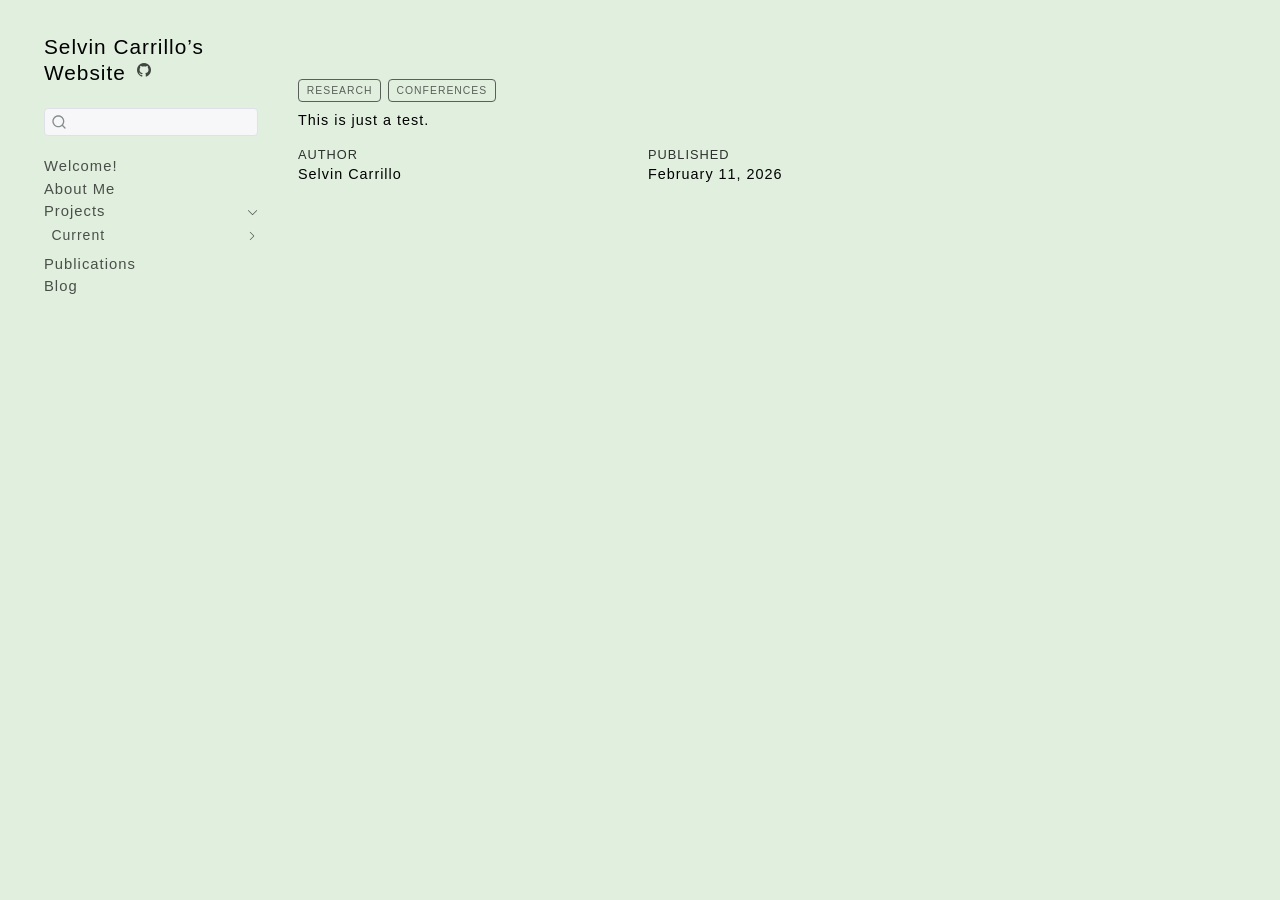
<file: docs/blog/first-post.html>
<!DOCTYPE html>
<html xmlns="http://www.w3.org/1999/xhtml" lang="en" xml:lang="en"><head>

<meta charset="utf-8">
<meta name="generator" content="quarto-1.8.27">

<meta name="viewport" content="width=device-width, initial-scale=1.0, user-scalable=yes">

<meta name="author" content="Selvin Carrillo">
<meta name="dcterms.date" content="2026-02-11">
<meta name="description" content="This is just a test.">

<title>Test – Selvin Carrillo’s Website</title>
<style>
code{white-space: pre-wrap;}
span.smallcaps{font-variant: small-caps;}
div.columns{display: flex; gap: min(4vw, 1.5em);}
div.column{flex: auto; overflow-x: auto;}
div.hanging-indent{margin-left: 1.5em; text-indent: -1.5em;}
ul.task-list{list-style: none;}
ul.task-list li input[type="checkbox"] {
  width: 0.8em;
  margin: 0 0.8em 0.2em -1em; /* quarto-specific, see https://github.com/quarto-dev/quarto-cli/issues/4556 */ 
  vertical-align: middle;
}
</style>


<script src="../site_libs/quarto-nav/quarto-nav.js"></script>
<script src="../site_libs/quarto-nav/headroom.min.js"></script>
<script src="../site_libs/clipboard/clipboard.min.js"></script>
<script src="../site_libs/quarto-search/autocomplete.umd.js"></script>
<script src="../site_libs/quarto-search/fuse.min.js"></script>
<script src="../site_libs/quarto-search/quarto-search.js"></script>
<meta name="quarto:offset" content="../">
<script src="../site_libs/quarto-html/quarto.js" type="module"></script>
<script src="../site_libs/quarto-html/tabsets/tabsets.js" type="module"></script>
<script src="../site_libs/quarto-html/axe/axe-check.js" type="module"></script>
<script src="../site_libs/quarto-html/popper.min.js"></script>
<script src="../site_libs/quarto-html/tippy.umd.min.js"></script>
<script src="../site_libs/quarto-html/anchor.min.js"></script>
<link href="../site_libs/quarto-html/tippy.css" rel="stylesheet">
<link href="../site_libs/quarto-html/quarto-syntax-highlighting-ed96de9b727972fe78a7b5d16c58bf87.css" rel="stylesheet" class="quarto-color-scheme" id="quarto-text-highlighting-styles">
<link href="../site_libs/quarto-html/quarto-syntax-highlighting-dark-4d9afe2b8d18ee9fa5d0d57b5ed4214d.css" rel="stylesheet" class="quarto-color-scheme quarto-color-alternate" id="quarto-text-highlighting-styles">
<link href="../site_libs/quarto-html/quarto-syntax-highlighting-ed96de9b727972fe78a7b5d16c58bf87.css" rel="stylesheet" class="quarto-color-scheme-extra" id="quarto-text-highlighting-styles">
<script src="../site_libs/bootstrap/bootstrap.min.js"></script>
<link href="../site_libs/bootstrap/bootstrap-icons.css" rel="stylesheet">
<link href="../site_libs/bootstrap/bootstrap-663975d678d9cc5124f064aa42898354.min.css" rel="stylesheet" append-hash="true" class="quarto-color-scheme" id="quarto-bootstrap" data-mode="light">
<link href="../site_libs/bootstrap/bootstrap-dark-48244201ecfb5dd661d929714d8fb266.min.css" rel="stylesheet" append-hash="true" class="quarto-color-scheme quarto-color-alternate" id="quarto-bootstrap" data-mode="light">
<link href="../site_libs/bootstrap/bootstrap-663975d678d9cc5124f064aa42898354.min.css" rel="stylesheet" append-hash="true" class="quarto-color-scheme-extra" id="quarto-bootstrap" data-mode="light">
<script id="quarto-search-options" type="application/json">{
  "location": "sidebar",
  "copy-button": false,
  "collapse-after": 3,
  "panel-placement": "start",
  "type": "textbox",
  "limit": 50,
  "keyboard-shortcut": [
    "f",
    "/",
    "s"
  ],
  "show-item-context": false,
  "language": {
    "search-no-results-text": "No results",
    "search-matching-documents-text": "matching documents",
    "search-copy-link-title": "Copy link to search",
    "search-hide-matches-text": "Hide additional matches",
    "search-more-match-text": "more match in this document",
    "search-more-matches-text": "more matches in this document",
    "search-clear-button-title": "Clear",
    "search-text-placeholder": "",
    "search-detached-cancel-button-title": "Cancel",
    "search-submit-button-title": "Submit",
    "search-label": "Search"
  }
}</script>


<meta property="og:title" content="Test – Selvin Carrillo’s Website">
<meta property="og:description" content="This is just a test.">
<meta property="og:image" content="https://selvincarrillo.github.io/personal_website/blog/images/nectarine.jpg">
<meta property="og:site_name" content="Selvin Carrillo's Website">
<meta property="og:image:alt" content="Nectarine">
</head>

<body class="nav-sidebar floating quarto-light">

<div id="quarto-search-results"></div>
  <header id="quarto-header" class="headroom fixed-top">
  <nav class="quarto-secondary-nav">
    <div class="container-fluid d-flex">
      <button type="button" class="quarto-btn-toggle btn" data-bs-toggle="collapse" role="button" data-bs-target=".quarto-sidebar-collapse-item" aria-controls="quarto-sidebar" aria-expanded="false" aria-label="Toggle sidebar navigation" onclick="if (window.quartoToggleHeadroom) { window.quartoToggleHeadroom(); }">
        <i class="bi bi-layout-text-sidebar-reverse"></i>
      </button>
        <nav class="quarto-page-breadcrumbs" aria-label="breadcrumb"><ol class="breadcrumb"><li class="breadcrumb-item">
      Selvin Carrillo's Website
      </li></ol></nav>
        <a class="flex-grow-1" role="navigation" data-bs-toggle="collapse" data-bs-target=".quarto-sidebar-collapse-item" aria-controls="quarto-sidebar" aria-expanded="false" aria-label="Toggle sidebar navigation" onclick="if (window.quartoToggleHeadroom) { window.quartoToggleHeadroom(); }">      
        </a>
      <button type="button" class="btn quarto-search-button" aria-label="Search" onclick="window.quartoOpenSearch();">
        <i class="bi bi-search"></i>
      </button>
    </div>
  </nav>
</header>
<!-- content -->
<div id="quarto-content" class="quarto-container page-columns page-rows-contents page-layout-article">
<!-- sidebar -->
  <nav id="quarto-sidebar" class="sidebar collapse collapse-horizontal quarto-sidebar-collapse-item sidebar-navigation floating overflow-auto">
    <div class="pt-lg-2 mt-2 text-left sidebar-header">
    <div class="sidebar-title mb-0 py-0">
      <a href="../">Selvin Carrillo’s Website</a> 
        <div class="sidebar-tools-main">
    <a href="https://github.com/selvincarrillo" title="GitHub" class="quarto-navigation-tool px-1" aria-label="GitHub"><i class="bi bi-github"></i></a>
</div>
    </div>
      </div>
        <div class="mt-2 flex-shrink-0 align-items-center">
        <div class="sidebar-search">
        <div id="quarto-search" class="" title="Search"></div>
        </div>
        </div>
    <div class="sidebar-menu-container"> 
    <ul class="list-unstyled mt-1">
        <li class="sidebar-item">
  <div class="sidebar-item-container"> 
  <a href="../index.html" class="sidebar-item-text sidebar-link">
 <span class="menu-text">Welcome!</span></a>
  </div>
</li>
        <li class="sidebar-item">
  <div class="sidebar-item-container"> 
  <a href="../about.html" class="sidebar-item-text sidebar-link">
 <span class="menu-text">About Me</span></a>
  </div>
</li>
        <li class="sidebar-item sidebar-item-section">
      <div class="sidebar-item-container"> 
            <a class="sidebar-item-text sidebar-link text-start" data-bs-toggle="collapse" data-bs-target="#quarto-sidebar-section-1" role="navigation" aria-expanded="true">
 <span class="menu-text">Projects</span></a>
          <a class="sidebar-item-toggle text-start" data-bs-toggle="collapse" data-bs-target="#quarto-sidebar-section-1" role="navigation" aria-expanded="true" aria-label="Toggle section">
            <i class="bi bi-chevron-right ms-2"></i>
          </a> 
      </div>
      <ul id="quarto-sidebar-section-1" class="collapse list-unstyled sidebar-section depth1 show">  
          <li class="sidebar-item sidebar-item-section">
      <div class="sidebar-item-container"> 
            <a class="sidebar-item-text sidebar-link text-start collapsed" data-bs-toggle="collapse" data-bs-target="#quarto-sidebar-section-2" role="navigation" aria-expanded="false">
 <span class="menu-text">Current</span></a>
          <a class="sidebar-item-toggle text-start collapsed" data-bs-toggle="collapse" data-bs-target="#quarto-sidebar-section-2" role="navigation" aria-expanded="false" aria-label="Toggle section">
            <i class="bi bi-chevron-right ms-2"></i>
          </a> 
      </div>
      <ul id="quarto-sidebar-section-2" class="collapse list-unstyled sidebar-section depth2 ">  
          <li class="sidebar-item">
 <span class="menu-text">current_projects.qmd</span>
  </li>
      </ul>
  </li>
      </ul>
  </li>
        <li class="sidebar-item">
  <div class="sidebar-item-container"> 
  <a href="../publications.html" class="sidebar-item-text sidebar-link">
 <span class="menu-text">Publications</span></a>
  </div>
</li>
        <li class="sidebar-item">
  <div class="sidebar-item-container"> 
  <a href="../blog.html" class="sidebar-item-text sidebar-link">
 <span class="menu-text">Blog</span></a>
  </div>
</li>
    </ul>
    </div>
</nav>
<div id="quarto-sidebar-glass" class="quarto-sidebar-collapse-item" data-bs-toggle="collapse" data-bs-target=".quarto-sidebar-collapse-item"></div>
<!-- margin-sidebar -->
    <div id="quarto-margin-sidebar" class="sidebar margin-sidebar zindex-bottom">
        
    </div>
<!-- main -->
<main class="content" id="quarto-document-content">

<header id="title-block-header" class="quarto-title-block default">
<div class="quarto-title">
<h1 class="title">Test</h1>
  <div class="quarto-categories">
    <div class="quarto-category">research</div>
    <div class="quarto-category">conferences</div>
  </div>
  </div>

<div>
  <div class="description">
    <p>This is just a test.</p>
  </div>
</div>


<div class="quarto-title-meta">

    <div>
    <div class="quarto-title-meta-heading">Author</div>
    <div class="quarto-title-meta-contents">
             <p>Selvin Carrillo </p>
          </div>
  </div>
    
    <div>
    <div class="quarto-title-meta-heading">Published</div>
    <div class="quarto-title-meta-contents">
      <p class="date">February 11, 2026</p>
    </div>
  </div>
  
    
  </div>
  


</header>





</main> <!-- /main -->
<script id="quarto-html-after-body" type="application/javascript">
  window.document.addEventListener("DOMContentLoaded", function (event) {
    const icon = "";
    const anchorJS = new window.AnchorJS();
    anchorJS.options = {
      placement: 'right',
      icon: icon
    };
    anchorJS.add('.anchored');
    const isCodeAnnotation = (el) => {
      for (const clz of el.classList) {
        if (clz.startsWith('code-annotation-')) {                     
          return true;
        }
      }
      return false;
    }
    const onCopySuccess = function(e) {
      // button target
      const button = e.trigger;
      // don't keep focus
      button.blur();
      // flash "checked"
      button.classList.add('code-copy-button-checked');
      var currentTitle = button.getAttribute("title");
      button.setAttribute("title", "Copied!");
      let tooltip;
      if (window.bootstrap) {
        button.setAttribute("data-bs-toggle", "tooltip");
        button.setAttribute("data-bs-placement", "left");
        button.setAttribute("data-bs-title", "Copied!");
        tooltip = new bootstrap.Tooltip(button, 
          { trigger: "manual", 
            customClass: "code-copy-button-tooltip",
            offset: [0, -8]});
        tooltip.show();    
      }
      setTimeout(function() {
        if (tooltip) {
          tooltip.hide();
          button.removeAttribute("data-bs-title");
          button.removeAttribute("data-bs-toggle");
          button.removeAttribute("data-bs-placement");
        }
        button.setAttribute("title", currentTitle);
        button.classList.remove('code-copy-button-checked');
      }, 1000);
      // clear code selection
      e.clearSelection();
    }
    const getTextToCopy = function(trigger) {
      const outerScaffold = trigger.parentElement.cloneNode(true);
      const codeEl = outerScaffold.querySelector('code');
      for (const childEl of codeEl.children) {
        if (isCodeAnnotation(childEl)) {
          childEl.remove();
        }
      }
      return codeEl.innerText;
    }
    const clipboard = new window.ClipboardJS('.code-copy-button:not([data-in-quarto-modal])', {
      text: getTextToCopy
    });
    clipboard.on('success', onCopySuccess);
    if (window.document.getElementById('quarto-embedded-source-code-modal')) {
      const clipboardModal = new window.ClipboardJS('.code-copy-button[data-in-quarto-modal]', {
        text: getTextToCopy,
        container: window.document.getElementById('quarto-embedded-source-code-modal')
      });
      clipboardModal.on('success', onCopySuccess);
    }
      var localhostRegex = new RegExp(/^(?:http|https):\/\/localhost\:?[0-9]*\//);
      var mailtoRegex = new RegExp(/^mailto:/);
        var filterRegex = new RegExp("https:\/\/selvincarrillo\.github\.io\/personal_website\/");
      var isInternal = (href) => {
          return filterRegex.test(href) || localhostRegex.test(href) || mailtoRegex.test(href);
      }
      // Inspect non-navigation links and adorn them if external
     var links = window.document.querySelectorAll('a[href]:not(.nav-link):not(.navbar-brand):not(.toc-action):not(.sidebar-link):not(.sidebar-item-toggle):not(.pagination-link):not(.no-external):not([aria-hidden]):not(.dropdown-item):not(.quarto-navigation-tool):not(.about-link)');
      for (var i=0; i<links.length; i++) {
        const link = links[i];
        if (!isInternal(link.href)) {
          // undo the damage that might have been done by quarto-nav.js in the case of
          // links that we want to consider external
          if (link.dataset.originalHref !== undefined) {
            link.href = link.dataset.originalHref;
          }
        }
      }
    function tippyHover(el, contentFn, onTriggerFn, onUntriggerFn) {
      const config = {
        allowHTML: true,
        maxWidth: 500,
        delay: 100,
        arrow: false,
        appendTo: function(el) {
            return el.parentElement;
        },
        interactive: true,
        interactiveBorder: 10,
        theme: 'quarto',
        placement: 'bottom-start',
      };
      if (contentFn) {
        config.content = contentFn;
      }
      if (onTriggerFn) {
        config.onTrigger = onTriggerFn;
      }
      if (onUntriggerFn) {
        config.onUntrigger = onUntriggerFn;
      }
      window.tippy(el, config); 
    }
    const noterefs = window.document.querySelectorAll('a[role="doc-noteref"]');
    for (var i=0; i<noterefs.length; i++) {
      const ref = noterefs[i];
      tippyHover(ref, function() {
        // use id or data attribute instead here
        let href = ref.getAttribute('data-footnote-href') || ref.getAttribute('href');
        try { href = new URL(href).hash; } catch {}
        const id = href.replace(/^#\/?/, "");
        const note = window.document.getElementById(id);
        if (note) {
          return note.innerHTML;
        } else {
          return "";
        }
      });
    }
    const xrefs = window.document.querySelectorAll('a.quarto-xref');
    const processXRef = (id, note) => {
      // Strip column container classes
      const stripColumnClz = (el) => {
        el.classList.remove("page-full", "page-columns");
        if (el.children) {
          for (const child of el.children) {
            stripColumnClz(child);
          }
        }
      }
      stripColumnClz(note)
      if (id === null || id.startsWith('sec-')) {
        // Special case sections, only their first couple elements
        const container = document.createElement("div");
        if (note.children && note.children.length > 2) {
          container.appendChild(note.children[0].cloneNode(true));
          for (let i = 1; i < note.children.length; i++) {
            const child = note.children[i];
            if (child.tagName === "P" && child.innerText === "") {
              continue;
            } else {
              container.appendChild(child.cloneNode(true));
              break;
            }
          }
          if (window.Quarto?.typesetMath) {
            window.Quarto.typesetMath(container);
          }
          return container.innerHTML
        } else {
          if (window.Quarto?.typesetMath) {
            window.Quarto.typesetMath(note);
          }
          return note.innerHTML;
        }
      } else {
        // Remove any anchor links if they are present
        const anchorLink = note.querySelector('a.anchorjs-link');
        if (anchorLink) {
          anchorLink.remove();
        }
        if (window.Quarto?.typesetMath) {
          window.Quarto.typesetMath(note);
        }
        if (note.classList.contains("callout")) {
          return note.outerHTML;
        } else {
          return note.innerHTML;
        }
      }
    }
    for (var i=0; i<xrefs.length; i++) {
      const xref = xrefs[i];
      tippyHover(xref, undefined, function(instance) {
        instance.disable();
        let url = xref.getAttribute('href');
        let hash = undefined; 
        if (url.startsWith('#')) {
          hash = url;
        } else {
          try { hash = new URL(url).hash; } catch {}
        }
        if (hash) {
          const id = hash.replace(/^#\/?/, "");
          const note = window.document.getElementById(id);
          if (note !== null) {
            try {
              const html = processXRef(id, note.cloneNode(true));
              instance.setContent(html);
            } finally {
              instance.enable();
              instance.show();
            }
          } else {
            // See if we can fetch this
            fetch(url.split('#')[0])
            .then(res => res.text())
            .then(html => {
              const parser = new DOMParser();
              const htmlDoc = parser.parseFromString(html, "text/html");
              const note = htmlDoc.getElementById(id);
              if (note !== null) {
                const html = processXRef(id, note);
                instance.setContent(html);
              } 
            }).finally(() => {
              instance.enable();
              instance.show();
            });
          }
        } else {
          // See if we can fetch a full url (with no hash to target)
          // This is a special case and we should probably do some content thinning / targeting
          fetch(url)
          .then(res => res.text())
          .then(html => {
            const parser = new DOMParser();
            const htmlDoc = parser.parseFromString(html, "text/html");
            const note = htmlDoc.querySelector('main.content');
            if (note !== null) {
              // This should only happen for chapter cross references
              // (since there is no id in the URL)
              // remove the first header
              if (note.children.length > 0 && note.children[0].tagName === "HEADER") {
                note.children[0].remove();
              }
              const html = processXRef(null, note);
              instance.setContent(html);
            } 
          }).finally(() => {
            instance.enable();
            instance.show();
          });
        }
      }, function(instance) {
      });
    }
        let selectedAnnoteEl;
        const selectorForAnnotation = ( cell, annotation) => {
          let cellAttr = 'data-code-cell="' + cell + '"';
          let lineAttr = 'data-code-annotation="' +  annotation + '"';
          const selector = 'span[' + cellAttr + '][' + lineAttr + ']';
          return selector;
        }
        const selectCodeLines = (annoteEl) => {
          const doc = window.document;
          const targetCell = annoteEl.getAttribute("data-target-cell");
          const targetAnnotation = annoteEl.getAttribute("data-target-annotation");
          const annoteSpan = window.document.querySelector(selectorForAnnotation(targetCell, targetAnnotation));
          const lines = annoteSpan.getAttribute("data-code-lines").split(",");
          const lineIds = lines.map((line) => {
            return targetCell + "-" + line;
          })
          let top = null;
          let height = null;
          let parent = null;
          if (lineIds.length > 0) {
              //compute the position of the single el (top and bottom and make a div)
              const el = window.document.getElementById(lineIds[0]);
              top = el.offsetTop;
              height = el.offsetHeight;
              parent = el.parentElement.parentElement;
            if (lineIds.length > 1) {
              const lastEl = window.document.getElementById(lineIds[lineIds.length - 1]);
              const bottom = lastEl.offsetTop + lastEl.offsetHeight;
              height = bottom - top;
            }
            if (top !== null && height !== null && parent !== null) {
              // cook up a div (if necessary) and position it 
              let div = window.document.getElementById("code-annotation-line-highlight");
              if (div === null) {
                div = window.document.createElement("div");
                div.setAttribute("id", "code-annotation-line-highlight");
                div.style.position = 'absolute';
                parent.appendChild(div);
              }
              div.style.top = top - 2 + "px";
              div.style.height = height + 4 + "px";
              div.style.left = 0;
              let gutterDiv = window.document.getElementById("code-annotation-line-highlight-gutter");
              if (gutterDiv === null) {
                gutterDiv = window.document.createElement("div");
                gutterDiv.setAttribute("id", "code-annotation-line-highlight-gutter");
                gutterDiv.style.position = 'absolute';
                const codeCell = window.document.getElementById(targetCell);
                const gutter = codeCell.querySelector('.code-annotation-gutter');
                gutter.appendChild(gutterDiv);
              }
              gutterDiv.style.top = top - 2 + "px";
              gutterDiv.style.height = height + 4 + "px";
            }
            selectedAnnoteEl = annoteEl;
          }
        };
        const unselectCodeLines = () => {
          const elementsIds = ["code-annotation-line-highlight", "code-annotation-line-highlight-gutter"];
          elementsIds.forEach((elId) => {
            const div = window.document.getElementById(elId);
            if (div) {
              div.remove();
            }
          });
          selectedAnnoteEl = undefined;
        };
          // Handle positioning of the toggle
      window.addEventListener(
        "resize",
        throttle(() => {
          elRect = undefined;
          if (selectedAnnoteEl) {
            selectCodeLines(selectedAnnoteEl);
          }
        }, 10)
      );
      function throttle(fn, ms) {
      let throttle = false;
      let timer;
        return (...args) => {
          if(!throttle) { // first call gets through
              fn.apply(this, args);
              throttle = true;
          } else { // all the others get throttled
              if(timer) clearTimeout(timer); // cancel #2
              timer = setTimeout(() => {
                fn.apply(this, args);
                timer = throttle = false;
              }, ms);
          }
        };
      }
        // Attach click handler to the DT
        const annoteDls = window.document.querySelectorAll('dt[data-target-cell]');
        for (const annoteDlNode of annoteDls) {
          annoteDlNode.addEventListener('click', (event) => {
            const clickedEl = event.target;
            if (clickedEl !== selectedAnnoteEl) {
              unselectCodeLines();
              const activeEl = window.document.querySelector('dt[data-target-cell].code-annotation-active');
              if (activeEl) {
                activeEl.classList.remove('code-annotation-active');
              }
              selectCodeLines(clickedEl);
              clickedEl.classList.add('code-annotation-active');
            } else {
              // Unselect the line
              unselectCodeLines();
              clickedEl.classList.remove('code-annotation-active');
            }
          });
        }
    const findCites = (el) => {
      const parentEl = el.parentElement;
      if (parentEl) {
        const cites = parentEl.dataset.cites;
        if (cites) {
          return {
            el,
            cites: cites.split(' ')
          };
        } else {
          return findCites(el.parentElement)
        }
      } else {
        return undefined;
      }
    };
    var bibliorefs = window.document.querySelectorAll('a[role="doc-biblioref"]');
    for (var i=0; i<bibliorefs.length; i++) {
      const ref = bibliorefs[i];
      const citeInfo = findCites(ref);
      if (citeInfo) {
        tippyHover(citeInfo.el, function() {
          var popup = window.document.createElement('div');
          citeInfo.cites.forEach(function(cite) {
            var citeDiv = window.document.createElement('div');
            citeDiv.classList.add('hanging-indent');
            citeDiv.classList.add('csl-entry');
            var biblioDiv = window.document.getElementById('ref-' + cite);
            if (biblioDiv) {
              citeDiv.innerHTML = biblioDiv.innerHTML;
            }
            popup.appendChild(citeDiv);
          });
          return popup.innerHTML;
        });
      }
    }
  });
  </script>
</div> <!-- /content -->




</body></html>
</file>
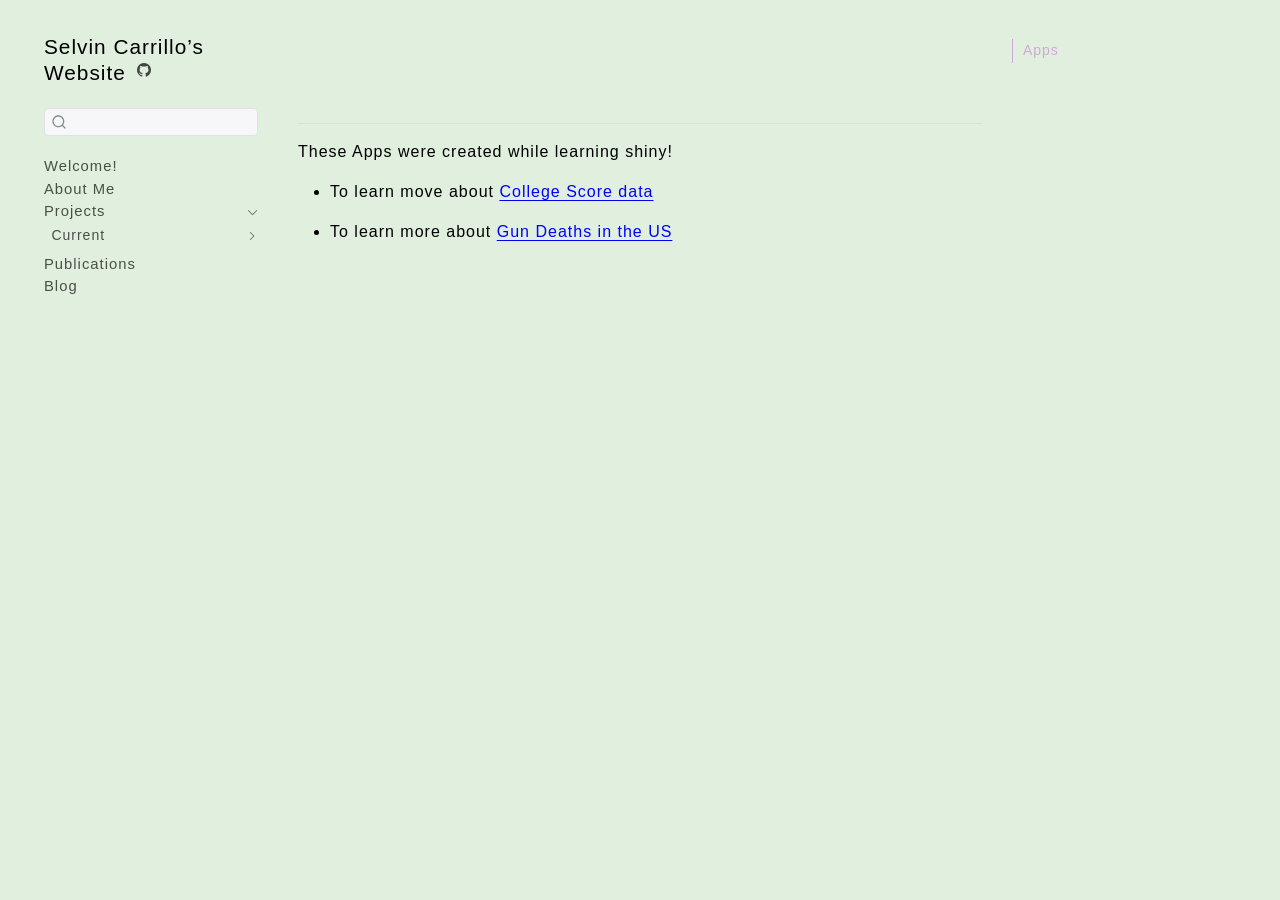
<file: docs/projects/current/current_projects.html>
<!DOCTYPE html>
<html xmlns="http://www.w3.org/1999/xhtml" lang="en" xml:lang="en"><head>

<meta charset="utf-8">
<meta name="generator" content="quarto-1.8.27">

<meta name="viewport" content="width=device-width, initial-scale=1.0, user-scalable=yes">


<title>Current – Selvin Carrillo’s Website</title>
<style>
code{white-space: pre-wrap;}
span.smallcaps{font-variant: small-caps;}
div.columns{display: flex; gap: min(4vw, 1.5em);}
div.column{flex: auto; overflow-x: auto;}
div.hanging-indent{margin-left: 1.5em; text-indent: -1.5em;}
ul.task-list{list-style: none;}
ul.task-list li input[type="checkbox"] {
  width: 0.8em;
  margin: 0 0.8em 0.2em -1em; /* quarto-specific, see https://github.com/quarto-dev/quarto-cli/issues/4556 */ 
  vertical-align: middle;
}
</style>


<script src="../../site_libs/quarto-nav/quarto-nav.js"></script>
<script src="../../site_libs/quarto-nav/headroom.min.js"></script>
<script src="../../site_libs/clipboard/clipboard.min.js"></script>
<script src="../../site_libs/quarto-search/autocomplete.umd.js"></script>
<script src="../../site_libs/quarto-search/fuse.min.js"></script>
<script src="../../site_libs/quarto-search/quarto-search.js"></script>
<meta name="quarto:offset" content="../../">
<script src="../../site_libs/quarto-html/quarto.js" type="module"></script>
<script src="../../site_libs/quarto-html/tabsets/tabsets.js" type="module"></script>
<script src="../../site_libs/quarto-html/axe/axe-check.js" type="module"></script>
<script src="../../site_libs/quarto-html/popper.min.js"></script>
<script src="../../site_libs/quarto-html/tippy.umd.min.js"></script>
<script src="../../site_libs/quarto-html/anchor.min.js"></script>
<link href="../../site_libs/quarto-html/tippy.css" rel="stylesheet">
<link href="../../site_libs/quarto-html/quarto-syntax-highlighting-ed96de9b727972fe78a7b5d16c58bf87.css" rel="stylesheet" class="quarto-color-scheme" id="quarto-text-highlighting-styles">
<link href="../../site_libs/quarto-html/quarto-syntax-highlighting-dark-4d9afe2b8d18ee9fa5d0d57b5ed4214d.css" rel="stylesheet" class="quarto-color-scheme quarto-color-alternate" id="quarto-text-highlighting-styles">
<link href="../../site_libs/quarto-html/quarto-syntax-highlighting-ed96de9b727972fe78a7b5d16c58bf87.css" rel="stylesheet" class="quarto-color-scheme-extra" id="quarto-text-highlighting-styles">
<script src="../../site_libs/bootstrap/bootstrap.min.js"></script>
<link href="../../site_libs/bootstrap/bootstrap-icons.css" rel="stylesheet">
<link href="../../site_libs/bootstrap/bootstrap-663975d678d9cc5124f064aa42898354.min.css" rel="stylesheet" append-hash="true" class="quarto-color-scheme" id="quarto-bootstrap" data-mode="light">
<link href="../../site_libs/bootstrap/bootstrap-dark-48244201ecfb5dd661d929714d8fb266.min.css" rel="stylesheet" append-hash="true" class="quarto-color-scheme quarto-color-alternate" id="quarto-bootstrap" data-mode="light">
<link href="../../site_libs/bootstrap/bootstrap-663975d678d9cc5124f064aa42898354.min.css" rel="stylesheet" append-hash="true" class="quarto-color-scheme-extra" id="quarto-bootstrap" data-mode="light">
<script id="quarto-search-options" type="application/json">{
  "location": "sidebar",
  "copy-button": false,
  "collapse-after": 3,
  "panel-placement": "start",
  "type": "textbox",
  "limit": 50,
  "keyboard-shortcut": [
    "f",
    "/",
    "s"
  ],
  "show-item-context": false,
  "language": {
    "search-no-results-text": "No results",
    "search-matching-documents-text": "matching documents",
    "search-copy-link-title": "Copy link to search",
    "search-hide-matches-text": "Hide additional matches",
    "search-more-match-text": "more match in this document",
    "search-more-matches-text": "more matches in this document",
    "search-clear-button-title": "Clear",
    "search-text-placeholder": "",
    "search-detached-cancel-button-title": "Cancel",
    "search-submit-button-title": "Submit",
    "search-label": "Search"
  }
}</script>


<meta property="og:title" content="Current – Selvin Carrillo’s Website">
<meta property="og:description" content="Here, you’ll find information about my projects, publications, and resources related to my work in agriculture. Feel free to explore and connect with me!">
<meta property="og:image" content="https://selvincarrillo.github.io/personal_website/projects/current/images/fruit_1.png">
<meta property="og:site_name" content="Selvin Carrillo's Website">
<meta property="og:image:alt" content="Peach breeding">
</head>

<body class="nav-sidebar floating quarto-light">

<div id="quarto-search-results"></div>
  <header id="quarto-header" class="headroom fixed-top">
  <nav class="quarto-secondary-nav">
    <div class="container-fluid d-flex">
      <button type="button" class="quarto-btn-toggle btn" data-bs-toggle="collapse" role="button" data-bs-target=".quarto-sidebar-collapse-item" aria-controls="quarto-sidebar" aria-expanded="false" aria-label="Toggle sidebar navigation" onclick="if (window.quartoToggleHeadroom) { window.quartoToggleHeadroom(); }">
        <i class="bi bi-layout-text-sidebar-reverse"></i>
      </button>
        <nav class="quarto-page-breadcrumbs" aria-label="breadcrumb"><ol class="breadcrumb"><li class="breadcrumb-item">
      Selvin Carrillo's Website
      </li></ol></nav>
        <a class="flex-grow-1" role="navigation" data-bs-toggle="collapse" data-bs-target=".quarto-sidebar-collapse-item" aria-controls="quarto-sidebar" aria-expanded="false" aria-label="Toggle sidebar navigation" onclick="if (window.quartoToggleHeadroom) { window.quartoToggleHeadroom(); }">      
        </a>
      <button type="button" class="btn quarto-search-button" aria-label="Search" onclick="window.quartoOpenSearch();">
        <i class="bi bi-search"></i>
      </button>
    </div>
  </nav>
</header>
<!-- content -->
<div id="quarto-content" class="quarto-container page-columns page-rows-contents page-layout-article">
<!-- sidebar -->
  <nav id="quarto-sidebar" class="sidebar collapse collapse-horizontal quarto-sidebar-collapse-item sidebar-navigation floating overflow-auto">
    <div class="pt-lg-2 mt-2 text-left sidebar-header">
    <div class="sidebar-title mb-0 py-0">
      <a href="../../">Selvin Carrillo’s Website</a> 
        <div class="sidebar-tools-main">
    <a href="https://github.com/selvincarrillo" title="GitHub" class="quarto-navigation-tool px-1" aria-label="GitHub"><i class="bi bi-github"></i></a>
</div>
    </div>
      </div>
        <div class="mt-2 flex-shrink-0 align-items-center">
        <div class="sidebar-search">
        <div id="quarto-search" class="" title="Search"></div>
        </div>
        </div>
    <div class="sidebar-menu-container"> 
    <ul class="list-unstyled mt-1">
        <li class="sidebar-item">
  <div class="sidebar-item-container"> 
  <a href="../../index.html" class="sidebar-item-text sidebar-link">
 <span class="menu-text">Welcome!</span></a>
  </div>
</li>
        <li class="sidebar-item">
  <div class="sidebar-item-container"> 
  <a href="../../about.html" class="sidebar-item-text sidebar-link">
 <span class="menu-text">About Me</span></a>
  </div>
</li>
        <li class="sidebar-item sidebar-item-section">
      <div class="sidebar-item-container"> 
            <a class="sidebar-item-text sidebar-link text-start" data-bs-toggle="collapse" data-bs-target="#quarto-sidebar-section-1" role="navigation" aria-expanded="true">
 <span class="menu-text">Projects</span></a>
          <a class="sidebar-item-toggle text-start" data-bs-toggle="collapse" data-bs-target="#quarto-sidebar-section-1" role="navigation" aria-expanded="true" aria-label="Toggle section">
            <i class="bi bi-chevron-right ms-2"></i>
          </a> 
      </div>
      <ul id="quarto-sidebar-section-1" class="collapse list-unstyled sidebar-section depth1 show">  
          <li class="sidebar-item sidebar-item-section">
      <div class="sidebar-item-container"> 
            <a class="sidebar-item-text sidebar-link text-start collapsed" data-bs-toggle="collapse" data-bs-target="#quarto-sidebar-section-2" role="navigation" aria-expanded="false">
 <span class="menu-text">Current</span></a>
          <a class="sidebar-item-toggle text-start collapsed" data-bs-toggle="collapse" data-bs-target="#quarto-sidebar-section-2" role="navigation" aria-expanded="false" aria-label="Toggle section">
            <i class="bi bi-chevron-right ms-2"></i>
          </a> 
      </div>
      <ul id="quarto-sidebar-section-2" class="collapse list-unstyled sidebar-section depth2 ">  
          <li class="sidebar-item">
 <span class="menu-text">current_projects.qmd</span>
  </li>
      </ul>
  </li>
      </ul>
  </li>
        <li class="sidebar-item">
  <div class="sidebar-item-container"> 
  <a href="../../publications.html" class="sidebar-item-text sidebar-link">
 <span class="menu-text">Publications</span></a>
  </div>
</li>
        <li class="sidebar-item">
  <div class="sidebar-item-container"> 
  <a href="../../blog.html" class="sidebar-item-text sidebar-link">
 <span class="menu-text">Blog</span></a>
  </div>
</li>
    </ul>
    </div>
</nav>
<div id="quarto-sidebar-glass" class="quarto-sidebar-collapse-item" data-bs-toggle="collapse" data-bs-target=".quarto-sidebar-collapse-item"></div>
<!-- margin-sidebar -->
    <div id="quarto-margin-sidebar" class="sidebar margin-sidebar">
        <nav id="TOC" role="doc-toc" class="toc-active">
    <h2 id="toc-title">On this page</h2>
   
  <ul>
  <li><a href="#apps" id="toc-apps" class="nav-link active" data-scroll-target="#apps">Apps</a></li>
  </ul>
</nav>
    </div>
<!-- main -->
<main class="content" id="quarto-document-content">

<header id="title-block-header" class="quarto-title-block default">
<div class="quarto-title">
<h1 class="title">Current</h1>
</div>



<div class="quarto-title-meta">

    
  
    
  </div>
  


</header>


<section id="apps" class="level2">
<h2 class="anchored" data-anchor-id="apps">Apps</h2>
<p>These Apps were created while learning shiny!</p>
<ul>
<li><p>To learn move about <a href="https://selvincarrillo.shinyapps.io/college_score_and_gun_deaths_app/">College Score data</a></p></li>
<li><p>To learn more about <a href="https://selvincarrillo.shinyapps.io/gun_deaths_app/">Gun Deaths in the US</a></p></li>
</ul>


</section>

</main> <!-- /main -->
<script id="quarto-html-after-body" type="application/javascript">
  window.document.addEventListener("DOMContentLoaded", function (event) {
    const icon = "";
    const anchorJS = new window.AnchorJS();
    anchorJS.options = {
      placement: 'right',
      icon: icon
    };
    anchorJS.add('.anchored');
    const isCodeAnnotation = (el) => {
      for (const clz of el.classList) {
        if (clz.startsWith('code-annotation-')) {                     
          return true;
        }
      }
      return false;
    }
    const onCopySuccess = function(e) {
      // button target
      const button = e.trigger;
      // don't keep focus
      button.blur();
      // flash "checked"
      button.classList.add('code-copy-button-checked');
      var currentTitle = button.getAttribute("title");
      button.setAttribute("title", "Copied!");
      let tooltip;
      if (window.bootstrap) {
        button.setAttribute("data-bs-toggle", "tooltip");
        button.setAttribute("data-bs-placement", "left");
        button.setAttribute("data-bs-title", "Copied!");
        tooltip = new bootstrap.Tooltip(button, 
          { trigger: "manual", 
            customClass: "code-copy-button-tooltip",
            offset: [0, -8]});
        tooltip.show();    
      }
      setTimeout(function() {
        if (tooltip) {
          tooltip.hide();
          button.removeAttribute("data-bs-title");
          button.removeAttribute("data-bs-toggle");
          button.removeAttribute("data-bs-placement");
        }
        button.setAttribute("title", currentTitle);
        button.classList.remove('code-copy-button-checked');
      }, 1000);
      // clear code selection
      e.clearSelection();
    }
    const getTextToCopy = function(trigger) {
      const outerScaffold = trigger.parentElement.cloneNode(true);
      const codeEl = outerScaffold.querySelector('code');
      for (const childEl of codeEl.children) {
        if (isCodeAnnotation(childEl)) {
          childEl.remove();
        }
      }
      return codeEl.innerText;
    }
    const clipboard = new window.ClipboardJS('.code-copy-button:not([data-in-quarto-modal])', {
      text: getTextToCopy
    });
    clipboard.on('success', onCopySuccess);
    if (window.document.getElementById('quarto-embedded-source-code-modal')) {
      const clipboardModal = new window.ClipboardJS('.code-copy-button[data-in-quarto-modal]', {
        text: getTextToCopy,
        container: window.document.getElementById('quarto-embedded-source-code-modal')
      });
      clipboardModal.on('success', onCopySuccess);
    }
      var localhostRegex = new RegExp(/^(?:http|https):\/\/localhost\:?[0-9]*\//);
      var mailtoRegex = new RegExp(/^mailto:/);
        var filterRegex = new RegExp("https:\/\/selvincarrillo\.github\.io\/personal_website\/");
      var isInternal = (href) => {
          return filterRegex.test(href) || localhostRegex.test(href) || mailtoRegex.test(href);
      }
      // Inspect non-navigation links and adorn them if external
     var links = window.document.querySelectorAll('a[href]:not(.nav-link):not(.navbar-brand):not(.toc-action):not(.sidebar-link):not(.sidebar-item-toggle):not(.pagination-link):not(.no-external):not([aria-hidden]):not(.dropdown-item):not(.quarto-navigation-tool):not(.about-link)');
      for (var i=0; i<links.length; i++) {
        const link = links[i];
        if (!isInternal(link.href)) {
          // undo the damage that might have been done by quarto-nav.js in the case of
          // links that we want to consider external
          if (link.dataset.originalHref !== undefined) {
            link.href = link.dataset.originalHref;
          }
        }
      }
    function tippyHover(el, contentFn, onTriggerFn, onUntriggerFn) {
      const config = {
        allowHTML: true,
        maxWidth: 500,
        delay: 100,
        arrow: false,
        appendTo: function(el) {
            return el.parentElement;
        },
        interactive: true,
        interactiveBorder: 10,
        theme: 'quarto',
        placement: 'bottom-start',
      };
      if (contentFn) {
        config.content = contentFn;
      }
      if (onTriggerFn) {
        config.onTrigger = onTriggerFn;
      }
      if (onUntriggerFn) {
        config.onUntrigger = onUntriggerFn;
      }
      window.tippy(el, config); 
    }
    const noterefs = window.document.querySelectorAll('a[role="doc-noteref"]');
    for (var i=0; i<noterefs.length; i++) {
      const ref = noterefs[i];
      tippyHover(ref, function() {
        // use id or data attribute instead here
        let href = ref.getAttribute('data-footnote-href') || ref.getAttribute('href');
        try { href = new URL(href).hash; } catch {}
        const id = href.replace(/^#\/?/, "");
        const note = window.document.getElementById(id);
        if (note) {
          return note.innerHTML;
        } else {
          return "";
        }
      });
    }
    const xrefs = window.document.querySelectorAll('a.quarto-xref');
    const processXRef = (id, note) => {
      // Strip column container classes
      const stripColumnClz = (el) => {
        el.classList.remove("page-full", "page-columns");
        if (el.children) {
          for (const child of el.children) {
            stripColumnClz(child);
          }
        }
      }
      stripColumnClz(note)
      if (id === null || id.startsWith('sec-')) {
        // Special case sections, only their first couple elements
        const container = document.createElement("div");
        if (note.children && note.children.length > 2) {
          container.appendChild(note.children[0].cloneNode(true));
          for (let i = 1; i < note.children.length; i++) {
            const child = note.children[i];
            if (child.tagName === "P" && child.innerText === "") {
              continue;
            } else {
              container.appendChild(child.cloneNode(true));
              break;
            }
          }
          if (window.Quarto?.typesetMath) {
            window.Quarto.typesetMath(container);
          }
          return container.innerHTML
        } else {
          if (window.Quarto?.typesetMath) {
            window.Quarto.typesetMath(note);
          }
          return note.innerHTML;
        }
      } else {
        // Remove any anchor links if they are present
        const anchorLink = note.querySelector('a.anchorjs-link');
        if (anchorLink) {
          anchorLink.remove();
        }
        if (window.Quarto?.typesetMath) {
          window.Quarto.typesetMath(note);
        }
        if (note.classList.contains("callout")) {
          return note.outerHTML;
        } else {
          return note.innerHTML;
        }
      }
    }
    for (var i=0; i<xrefs.length; i++) {
      const xref = xrefs[i];
      tippyHover(xref, undefined, function(instance) {
        instance.disable();
        let url = xref.getAttribute('href');
        let hash = undefined; 
        if (url.startsWith('#')) {
          hash = url;
        } else {
          try { hash = new URL(url).hash; } catch {}
        }
        if (hash) {
          const id = hash.replace(/^#\/?/, "");
          const note = window.document.getElementById(id);
          if (note !== null) {
            try {
              const html = processXRef(id, note.cloneNode(true));
              instance.setContent(html);
            } finally {
              instance.enable();
              instance.show();
            }
          } else {
            // See if we can fetch this
            fetch(url.split('#')[0])
            .then(res => res.text())
            .then(html => {
              const parser = new DOMParser();
              const htmlDoc = parser.parseFromString(html, "text/html");
              const note = htmlDoc.getElementById(id);
              if (note !== null) {
                const html = processXRef(id, note);
                instance.setContent(html);
              } 
            }).finally(() => {
              instance.enable();
              instance.show();
            });
          }
        } else {
          // See if we can fetch a full url (with no hash to target)
          // This is a special case and we should probably do some content thinning / targeting
          fetch(url)
          .then(res => res.text())
          .then(html => {
            const parser = new DOMParser();
            const htmlDoc = parser.parseFromString(html, "text/html");
            const note = htmlDoc.querySelector('main.content');
            if (note !== null) {
              // This should only happen for chapter cross references
              // (since there is no id in the URL)
              // remove the first header
              if (note.children.length > 0 && note.children[0].tagName === "HEADER") {
                note.children[0].remove();
              }
              const html = processXRef(null, note);
              instance.setContent(html);
            } 
          }).finally(() => {
            instance.enable();
            instance.show();
          });
        }
      }, function(instance) {
      });
    }
        let selectedAnnoteEl;
        const selectorForAnnotation = ( cell, annotation) => {
          let cellAttr = 'data-code-cell="' + cell + '"';
          let lineAttr = 'data-code-annotation="' +  annotation + '"';
          const selector = 'span[' + cellAttr + '][' + lineAttr + ']';
          return selector;
        }
        const selectCodeLines = (annoteEl) => {
          const doc = window.document;
          const targetCell = annoteEl.getAttribute("data-target-cell");
          const targetAnnotation = annoteEl.getAttribute("data-target-annotation");
          const annoteSpan = window.document.querySelector(selectorForAnnotation(targetCell, targetAnnotation));
          const lines = annoteSpan.getAttribute("data-code-lines").split(",");
          const lineIds = lines.map((line) => {
            return targetCell + "-" + line;
          })
          let top = null;
          let height = null;
          let parent = null;
          if (lineIds.length > 0) {
              //compute the position of the single el (top and bottom and make a div)
              const el = window.document.getElementById(lineIds[0]);
              top = el.offsetTop;
              height = el.offsetHeight;
              parent = el.parentElement.parentElement;
            if (lineIds.length > 1) {
              const lastEl = window.document.getElementById(lineIds[lineIds.length - 1]);
              const bottom = lastEl.offsetTop + lastEl.offsetHeight;
              height = bottom - top;
            }
            if (top !== null && height !== null && parent !== null) {
              // cook up a div (if necessary) and position it 
              let div = window.document.getElementById("code-annotation-line-highlight");
              if (div === null) {
                div = window.document.createElement("div");
                div.setAttribute("id", "code-annotation-line-highlight");
                div.style.position = 'absolute';
                parent.appendChild(div);
              }
              div.style.top = top - 2 + "px";
              div.style.height = height + 4 + "px";
              div.style.left = 0;
              let gutterDiv = window.document.getElementById("code-annotation-line-highlight-gutter");
              if (gutterDiv === null) {
                gutterDiv = window.document.createElement("div");
                gutterDiv.setAttribute("id", "code-annotation-line-highlight-gutter");
                gutterDiv.style.position = 'absolute';
                const codeCell = window.document.getElementById(targetCell);
                const gutter = codeCell.querySelector('.code-annotation-gutter');
                gutter.appendChild(gutterDiv);
              }
              gutterDiv.style.top = top - 2 + "px";
              gutterDiv.style.height = height + 4 + "px";
            }
            selectedAnnoteEl = annoteEl;
          }
        };
        const unselectCodeLines = () => {
          const elementsIds = ["code-annotation-line-highlight", "code-annotation-line-highlight-gutter"];
          elementsIds.forEach((elId) => {
            const div = window.document.getElementById(elId);
            if (div) {
              div.remove();
            }
          });
          selectedAnnoteEl = undefined;
        };
          // Handle positioning of the toggle
      window.addEventListener(
        "resize",
        throttle(() => {
          elRect = undefined;
          if (selectedAnnoteEl) {
            selectCodeLines(selectedAnnoteEl);
          }
        }, 10)
      );
      function throttle(fn, ms) {
      let throttle = false;
      let timer;
        return (...args) => {
          if(!throttle) { // first call gets through
              fn.apply(this, args);
              throttle = true;
          } else { // all the others get throttled
              if(timer) clearTimeout(timer); // cancel #2
              timer = setTimeout(() => {
                fn.apply(this, args);
                timer = throttle = false;
              }, ms);
          }
        };
      }
        // Attach click handler to the DT
        const annoteDls = window.document.querySelectorAll('dt[data-target-cell]');
        for (const annoteDlNode of annoteDls) {
          annoteDlNode.addEventListener('click', (event) => {
            const clickedEl = event.target;
            if (clickedEl !== selectedAnnoteEl) {
              unselectCodeLines();
              const activeEl = window.document.querySelector('dt[data-target-cell].code-annotation-active');
              if (activeEl) {
                activeEl.classList.remove('code-annotation-active');
              }
              selectCodeLines(clickedEl);
              clickedEl.classList.add('code-annotation-active');
            } else {
              // Unselect the line
              unselectCodeLines();
              clickedEl.classList.remove('code-annotation-active');
            }
          });
        }
    const findCites = (el) => {
      const parentEl = el.parentElement;
      if (parentEl) {
        const cites = parentEl.dataset.cites;
        if (cites) {
          return {
            el,
            cites: cites.split(' ')
          };
        } else {
          return findCites(el.parentElement)
        }
      } else {
        return undefined;
      }
    };
    var bibliorefs = window.document.querySelectorAll('a[role="doc-biblioref"]');
    for (var i=0; i<bibliorefs.length; i++) {
      const ref = bibliorefs[i];
      const citeInfo = findCites(ref);
      if (citeInfo) {
        tippyHover(citeInfo.el, function() {
          var popup = window.document.createElement('div');
          citeInfo.cites.forEach(function(cite) {
            var citeDiv = window.document.createElement('div');
            citeDiv.classList.add('hanging-indent');
            citeDiv.classList.add('csl-entry');
            var biblioDiv = window.document.getElementById('ref-' + cite);
            if (biblioDiv) {
              citeDiv.innerHTML = biblioDiv.innerHTML;
            }
            popup.appendChild(citeDiv);
          });
          return popup.innerHTML;
        });
      }
    }
  });
  </script>
</div> <!-- /content -->




</body></html>
</file>
<file: docs/site_libs/quarto-html/tippy.css>
.tippy-box[data-animation=fade][data-state=hidden]{opacity:0}[data-tippy-root]{max-width:calc(100vw - 10px)}.tippy-box{position:relative;background-color:#333;color:#fff;border-radius:4px;font-size:14px;line-height:1.4;white-space:normal;outline:0;transition-property:transform,visibility,opacity}.tippy-box[data-placement^=top]>.tippy-arrow{bottom:0}.tippy-box[data-placement^=top]>.tippy-arrow:before{bottom:-7px;left:0;border-width:8px 8px 0;border-top-color:initial;transform-origin:center top}.tippy-box[data-placement^=bottom]>.tippy-arrow{top:0}.tippy-box[data-placement^=bottom]>.tippy-arrow:before{top:-7px;left:0;border-width:0 8px 8px;border-bottom-color:initial;transform-origin:center bottom}.tippy-box[data-placement^=left]>.tippy-arrow{right:0}.tippy-box[data-placement^=left]>.tippy-arrow:before{border-width:8px 0 8px 8px;border-left-color:initial;right:-7px;transform-origin:center left}.tippy-box[data-placement^=right]>.tippy-arrow{left:0}.tippy-box[data-placement^=right]>.tippy-arrow:before{left:-7px;border-width:8px 8px 8px 0;border-right-color:initial;transform-origin:center right}.tippy-box[data-inertia][data-state=visible]{transition-timing-function:cubic-bezier(.54,1.5,.38,1.11)}.tippy-arrow{width:16px;height:16px;color:#333}.tippy-arrow:before{content:"";position:absolute;border-color:transparent;border-style:solid}.tippy-content{position:relative;padding:5px 9px;z-index:1}
</file>
<file: docs/site_libs/quarto-html/quarto-syntax-highlighting-ed96de9b727972fe78a7b5d16c58bf87.css>
/* quarto syntax highlight colors */
:root {
  --quarto-hl-ot-color: #003B4F;
  --quarto-hl-at-color: #657422;
  --quarto-hl-ss-color: #20794D;
  --quarto-hl-an-color: #5E5E5E;
  --quarto-hl-fu-color: #4758AB;
  --quarto-hl-st-color: #20794D;
  --quarto-hl-cf-color: #003B4F;
  --quarto-hl-op-color: #5E5E5E;
  --quarto-hl-er-color: #AD0000;
  --quarto-hl-bn-color: #AD0000;
  --quarto-hl-al-color: #AD0000;
  --quarto-hl-va-color: #111111;
  --quarto-hl-bu-color: inherit;
  --quarto-hl-ex-color: inherit;
  --quarto-hl-pp-color: #AD0000;
  --quarto-hl-in-color: #5E5E5E;
  --quarto-hl-vs-color: #20794D;
  --quarto-hl-wa-color: #5E5E5E;
  --quarto-hl-do-color: #5E5E5E;
  --quarto-hl-im-color: #00769E;
  --quarto-hl-ch-color: #20794D;
  --quarto-hl-dt-color: #AD0000;
  --quarto-hl-fl-color: #AD0000;
  --quarto-hl-co-color: #5E5E5E;
  --quarto-hl-cv-color: #5E5E5E;
  --quarto-hl-cn-color: #8f5902;
  --quarto-hl-sc-color: #5E5E5E;
  --quarto-hl-dv-color: #AD0000;
  --quarto-hl-kw-color: #003B4F;
}

/* other quarto variables */
:root {
  --quarto-font-monospace: SFMono-Regular, Menlo, Monaco, Consolas, "Liberation Mono", "Courier New", monospace;
}

/* syntax highlight based on Pandoc's rules */
pre > code.sourceCode > span {
  color: #003B4F;
}

code.sourceCode > span {
  color: #003B4F;
}

div.sourceCode,
div.sourceCode pre.sourceCode {
  color: #003B4F;
}

/* Normal */
code span {
  color: #003B4F;
}

/* Alert */
code span.al {
  color: #AD0000;
  font-style: inherit;
}

/* Annotation */
code span.an {
  color: #5E5E5E;
  font-style: inherit;
}

/* Attribute */
code span.at {
  color: #657422;
  font-style: inherit;
}

/* BaseN */
code span.bn {
  color: #AD0000;
  font-style: inherit;
}

/* BuiltIn */
code span.bu {
  font-style: inherit;
}

/* ControlFlow */
code span.cf {
  color: #003B4F;
  font-weight: bold;
  font-style: inherit;
}

/* Char */
code span.ch {
  color: #20794D;
  font-style: inherit;
}

/* Constant */
code span.cn {
  color: #8f5902;
  font-style: inherit;
}

/* Comment */
code span.co {
  color: #5E5E5E;
  font-style: inherit;
}

/* CommentVar */
code span.cv {
  color: #5E5E5E;
  font-style: italic;
}

/* Documentation */
code span.do {
  color: #5E5E5E;
  font-style: italic;
}

/* DataType */
code span.dt {
  color: #AD0000;
  font-style: inherit;
}

/* DecVal */
code span.dv {
  color: #AD0000;
  font-style: inherit;
}

/* Error */
code span.er {
  color: #AD0000;
  font-style: inherit;
}

/* Extension */
code span.ex {
  font-style: inherit;
}

/* Float */
code span.fl {
  color: #AD0000;
  font-style: inherit;
}

/* Function */
code span.fu {
  color: #4758AB;
  font-style: inherit;
}

/* Import */
code span.im {
  color: #00769E;
  font-style: inherit;
}

/* Information */
code span.in {
  color: #5E5E5E;
  font-style: inherit;
}

/* Keyword */
code span.kw {
  color: #003B4F;
  font-weight: bold;
  font-style: inherit;
}

/* Operator */
code span.op {
  color: #5E5E5E;
  font-style: inherit;
}

/* Other */
code span.ot {
  color: #003B4F;
  font-style: inherit;
}

/* Preprocessor */
code span.pp {
  color: #AD0000;
  font-style: inherit;
}

/* SpecialChar */
code span.sc {
  color: #5E5E5E;
  font-style: inherit;
}

/* SpecialString */
code span.ss {
  color: #20794D;
  font-style: inherit;
}

/* String */
code span.st {
  color: #20794D;
  font-style: inherit;
}

/* Variable */
code span.va {
  color: #111111;
  font-style: inherit;
}

/* VerbatimString */
code span.vs {
  color: #20794D;
  font-style: inherit;
}

/* Warning */
code span.wa {
  color: #5E5E5E;
  font-style: italic;
}

.prevent-inlining {
  content: "</";
}

/*# sourceMappingURL=0920dd6d7437995b8cdf7429764427b1.css.map */
</file>
<file: docs/site_libs/quarto-html/quarto-syntax-highlighting-dark-4d9afe2b8d18ee9fa5d0d57b5ed4214d.css>
/* quarto syntax highlight colors */
:root {
  --quarto-hl-al-color: #f07178;
  --quarto-hl-an-color: #d4d0ab;
  --quarto-hl-at-color: #00e0e0;
  --quarto-hl-bn-color: #d4d0ab;
  --quarto-hl-bu-color: #abe338;
  --quarto-hl-ch-color: #abe338;
  --quarto-hl-co-color: #f8f8f2;
  --quarto-hl-cv-color: #ffd700;
  --quarto-hl-cn-color: #ffd700;
  --quarto-hl-cf-color: #ffa07a;
  --quarto-hl-dt-color: #ffa07a;
  --quarto-hl-dv-color: #d4d0ab;
  --quarto-hl-do-color: #f8f8f2;
  --quarto-hl-er-color: #f07178;
  --quarto-hl-ex-color: #00e0e0;
  --quarto-hl-fl-color: #d4d0ab;
  --quarto-hl-fu-color: #ffa07a;
  --quarto-hl-im-color: #abe338;
  --quarto-hl-in-color: #d4d0ab;
  --quarto-hl-kw-color: #ffa07a;
  --quarto-hl-op-color: #ffa07a;
  --quarto-hl-ot-color: #00e0e0;
  --quarto-hl-pp-color: #dcc6e0;
  --quarto-hl-re-color: #00e0e0;
  --quarto-hl-sc-color: #abe338;
  --quarto-hl-ss-color: #abe338;
  --quarto-hl-st-color: #abe338;
  --quarto-hl-va-color: #00e0e0;
  --quarto-hl-vs-color: #abe338;
  --quarto-hl-wa-color: #dcc6e0;
}

/* other quarto variables */
:root {
  --quarto-font-monospace: SFMono-Regular, Menlo, Monaco, Consolas, "Liberation Mono", "Courier New", monospace;
}

/* syntax highlight based on Pandoc's rules */
pre > code.sourceCode > span {
  color: #f8f8f2;
}

code.sourceCode > span {
  color: #f8f8f2;
}

div.sourceCode,
div.sourceCode pre.sourceCode {
  color: #f8f8f2;
}

/* Normal */
code span {
  color: #f8f8f2;
}

/* Alert */
code span.al {
  color: #f07178;
}

/* Annotation */
code span.an {
  color: #d4d0ab;
}

/* Attribute */
code span.at {
  color: #00e0e0;
}

/* BaseN */
code span.bn {
  color: #d4d0ab;
}

/* BuiltIn */
code span.bu {
  color: #abe338;
}

/* ControlFlow */
code span.cf {
  font-weight: bold;
  color: #ffa07a;
}

/* Char */
code span.ch {
  color: #abe338;
}

/* Constant */
code span.cn {
  color: #ffd700;
}

/* Comment */
code span.co {
  font-style: italic;
  color: #f8f8f2;
}

/* CommentVar */
code span.cv {
  color: #ffd700;
}

/* Documentation */
code span.do {
  color: #f8f8f2;
}

/* DataType */
code span.dt {
  color: #ffa07a;
}

/* DecVal */
code span.dv {
  color: #d4d0ab;
}

/* Error */
code span.er {
  color: #f07178;
  text-decoration: underline;
}

/* Extension */
code span.ex {
  font-weight: bold;
  color: #00e0e0;
}

/* Float */
code span.fl {
  color: #d4d0ab;
}

/* Function */
code span.fu {
  color: #ffa07a;
}

/* Import */
code span.im {
  color: #abe338;
}

/* Information */
code span.in {
  color: #d4d0ab;
}

/* Keyword */
code span.kw {
  font-weight: bold;
  color: #ffa07a;
}

/* Operator */
code span.op {
  color: #ffa07a;
}

/* Other */
code span.ot {
  color: #00e0e0;
}

/* Preprocessor */
code span.pp {
  color: #dcc6e0;
}

/* RegionMarker */
code span.re {
  background-color: #f8f8f2;
  color: #00e0e0;
}

/* SpecialChar */
code span.sc {
  color: #abe338;
}

/* SpecialString */
code span.ss {
  color: #abe338;
}

/* String */
code span.st {
  color: #abe338;
}

/* Variable */
code span.va {
  color: #00e0e0;
}

/* VerbatimString */
code span.vs {
  color: #abe338;
}

/* Warning */
code span.wa {
  color: #dcc6e0;
}

.prevent-inlining {
  content: "</";
}

/*# sourceMappingURL=86edf53ecdff796acf02dbceed379426.css.map */
</file>
